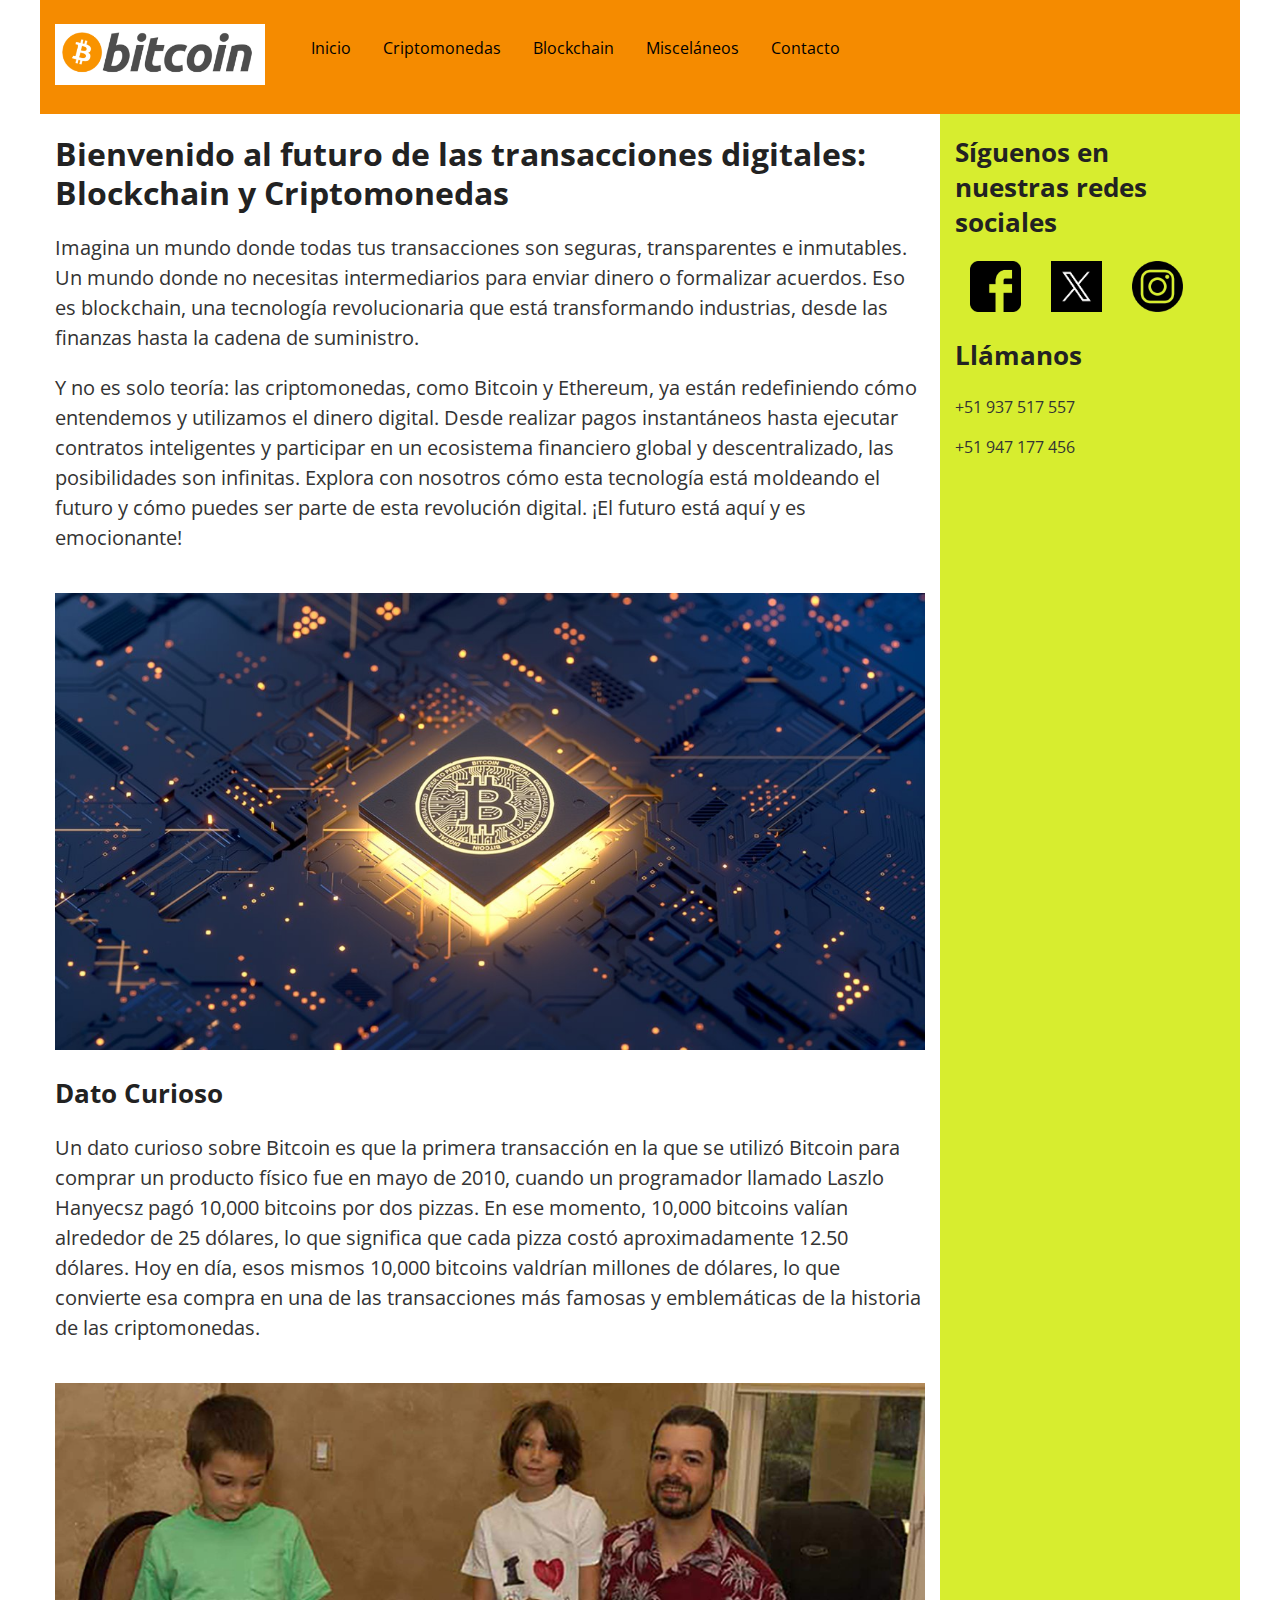
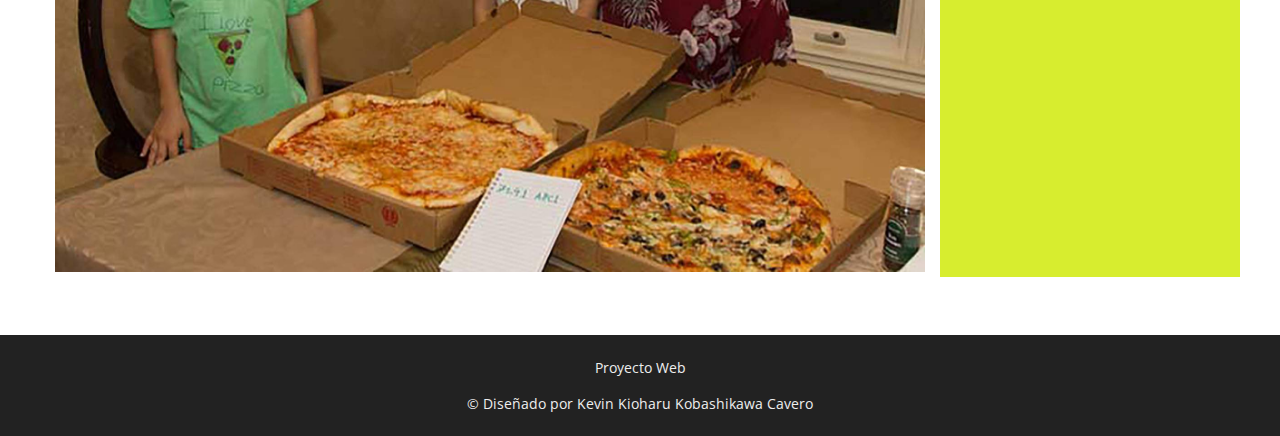
<file: index.html>
<!DOCTYPE html>
<html>

<head>
	<meta charset="utf-8">
	<title></title>
	<link rel="stylesheet" type="text/css" href="estilos/edgrid.css">
	<link rel="stylesheet" type="text/css" href="estilos/estilo.css">
</head>

<body>
	<header class="ed-container">
        <div class="ed-item web-20 tablet-20 mobile-20"><a href="https://bitcoin.org/es/" target="_blank"><img src="imagenes/logoprueba.png"></a></div>
        <div class="ed-item web-80 tablet-80 mobile-80">
            <nav>
                <ul class="ed-menu mobile-horizontal tablet-horizontal web-horizontal">
                    <li><a href="index.html">Inicio</a></li>
                    <li><a href="criptomoneda.html">Criptomonedas</a></li>
                    <li><a href="blockchain.html">Blockchain</a></li>
                    <li><a href="#">Misceláneos
                        <ul class="ed-menu mobile-vertical tablet-vertical web-vertical">
                            <li><a href="https://es.wikipedia.org/wiki/Bitcoin" target="_blank">Wikipedia</a></li>
                            <li><a href="https://www.binance.com/es-LA" target="_blank">Binance</a></li>
                            <li><a href="https://coinmarketcap.com/es/" target="_blank">Coin Market</a></li>
                        </ul>
                    </a></li>
                    <li><a href="contacto.html">Contacto</a></li>
                </ul>
            </nav>
        </div>
    </header>


	<div class="ed-container">
		<main class="ed-item tablet-70 web-75">
			<h1>Bienvenido al futuro de las transacciones digitales: Blockchain y Criptomonedas</h1>
			<p class="texto-introduccion">Imagina un mundo donde todas tus transacciones son seguras, transparentes e inmutables. Un mundo donde no
				necesitas intermediarios para enviar dinero o formalizar acuerdos. Eso es blockchain, una tecnología
				revolucionaria que está transformando industrias, desde las finanzas hasta la cadena de suministro.</p>
			<p class="texto-introduccion">Y no es solo teoría: las criptomonedas, como Bitcoin y Ethereum, ya están redefiniendo cómo entendemos y
				utilizamos el dinero digital. Desde realizar pagos instantáneos hasta ejecutar contratos inteligentes y
				participar en un ecosistema financiero global y descentralizado, las posibilidades son infinitas.
				Explora con nosotros cómo esta tecnología está moldeando el futuro y cómo puedes ser parte de esta
				revolución digital. ¡El futuro está aquí y es emocionante!</p>
				<div id="banner" class="ed-container" >
			<div>
				<img src="imagenes/logoprueba2.png" alt="inicio" width="1200" height="400" />
			</div>
			<div> 
				<h2>Dato Curioso</h2>
				<p class="texto-introduccion">Un dato curioso sobre Bitcoin es que la primera transacción en la que se utilizó Bitcoin para comprar un producto físico fue en mayo de 2010, cuando un programador llamado Laszlo Hanyecsz pagó 10,000 bitcoins por dos pizzas. En ese momento, 10,000 bitcoins valían alrededor de 25 dólares, lo que significa que cada pizza costó aproximadamente 12.50 dólares. Hoy en día, esos mismos 10,000 bitcoins valdrían millones de dólares, lo que convierte esa compra en una de las transacciones más famosas y emblemáticas de la historia de las criptomonedas.</p>
				<img src="imagenes/salado.jpg" alt="salado">
			</div>
		</div>
		</main>

		<aside class="ed-item tablet-30 web-25">
            <div>
                <h2>Síguenos en nuestras redes sociales</h2>
                <div class="ed-container">
                    <div class="ed-item mobile-1-3 tablet-1-3 web-30">
                        <a href="https://www.facebook.com/profile.php?id=100009395465040" target="_blank">
                            <img src="imagenes/facebook.png" alt="Facebook">
                        </a>
                    </div>
                    <div class="ed-item mobile-1-3 tablet-1-3 web-30">
                        <a href="https://twitter.com/kevingamer421" target="_blank">
                            <img src="imagenes/twitter.jpg" alt="Twitter">
                        </a>
                    </div>
                    <div class="ed-item mobile-1-3 tablet-1-3 web-30">
                        <a href="https://www.instagram.com/kevingamer140520/" target="_blank">
                            <img src="imagenes/Instragram.png" alt="Instagram">
                        </a>
                    </div>
                </div>
                <div>
                    <h2>Llámanos</h2>
                    <p>+51 937 517 557</p>
                    <p>+51 947 177 456</p>
                </div>
            </div>
        </aside>
			
	</div>

	<footer>
		<div class="ed-container">
			<div class="ed-item">
				<p>Proyecto Web</p>
				<p>&copy; Diseñado por Kevin Kioharu Kobashikawa Cavero</p>
			</div>
		</div>
	</footer>

	<script src=""></script>

</body>

</html>
</file>
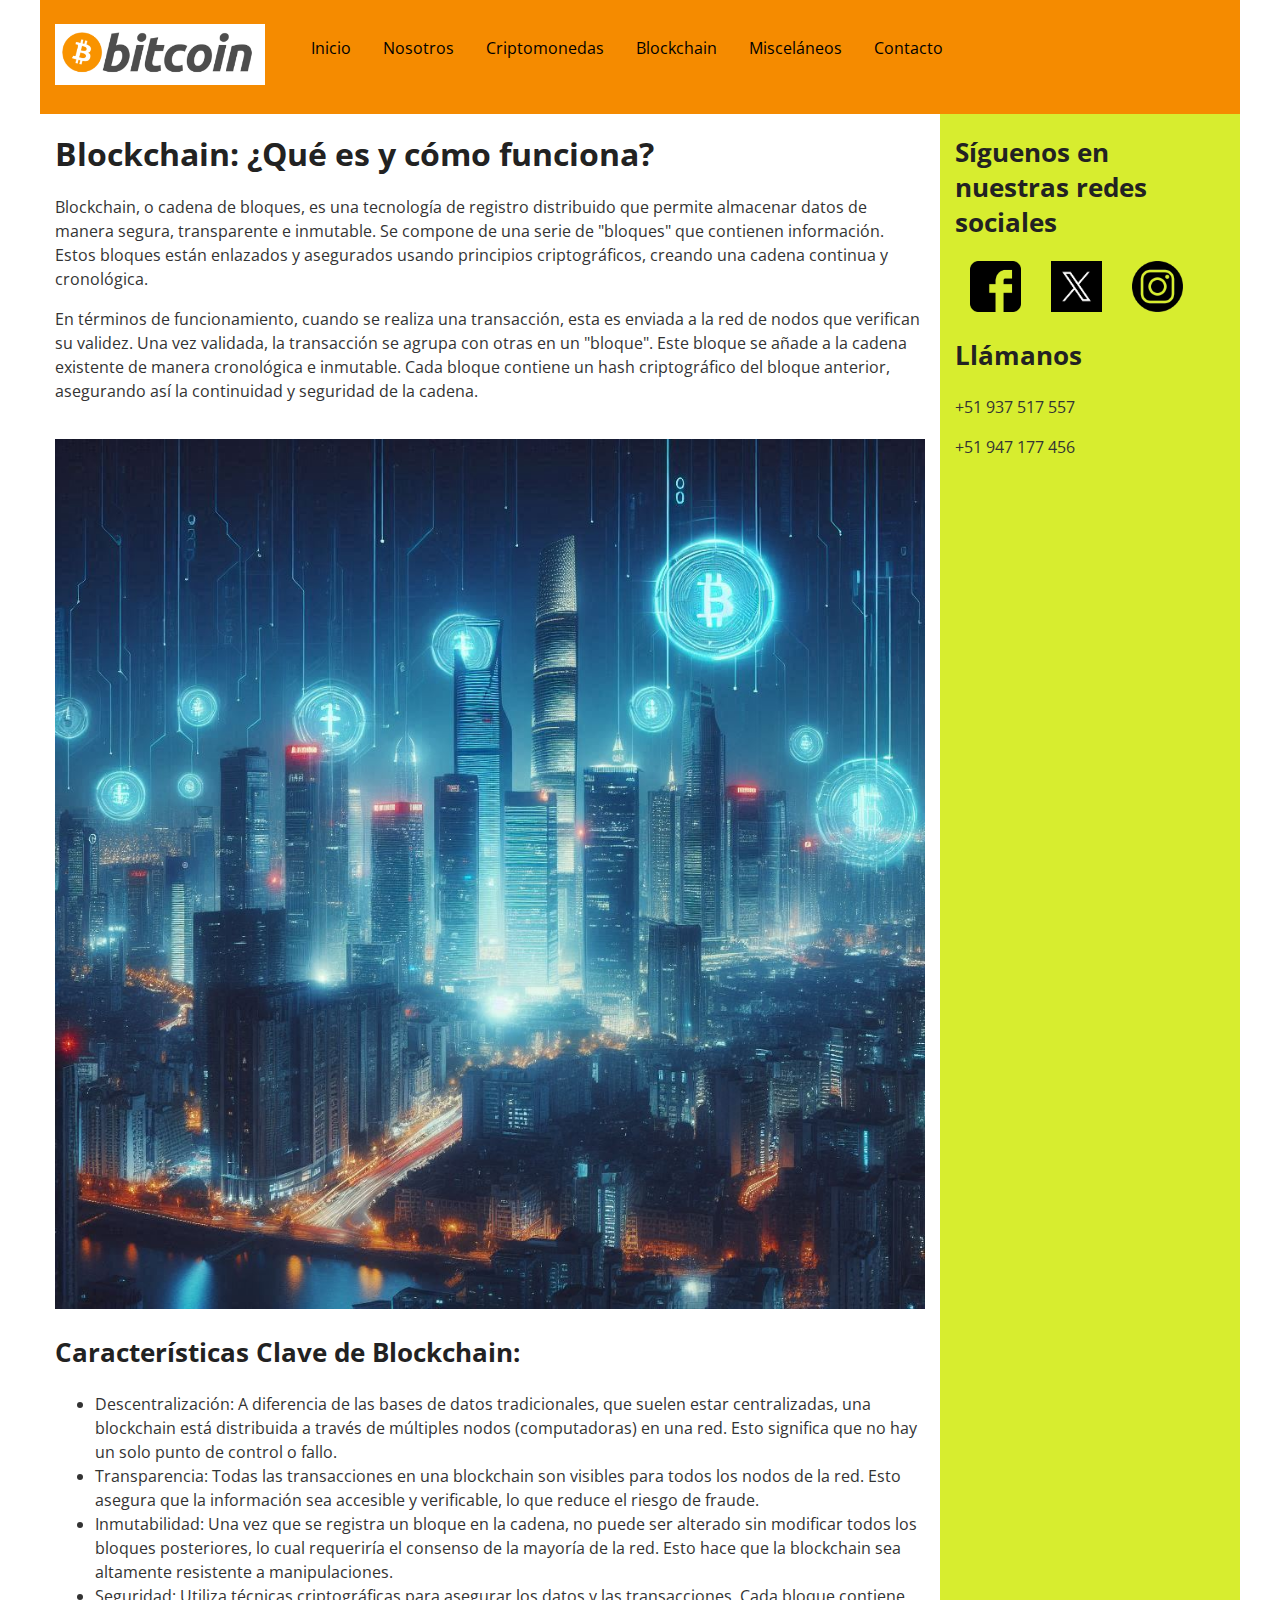
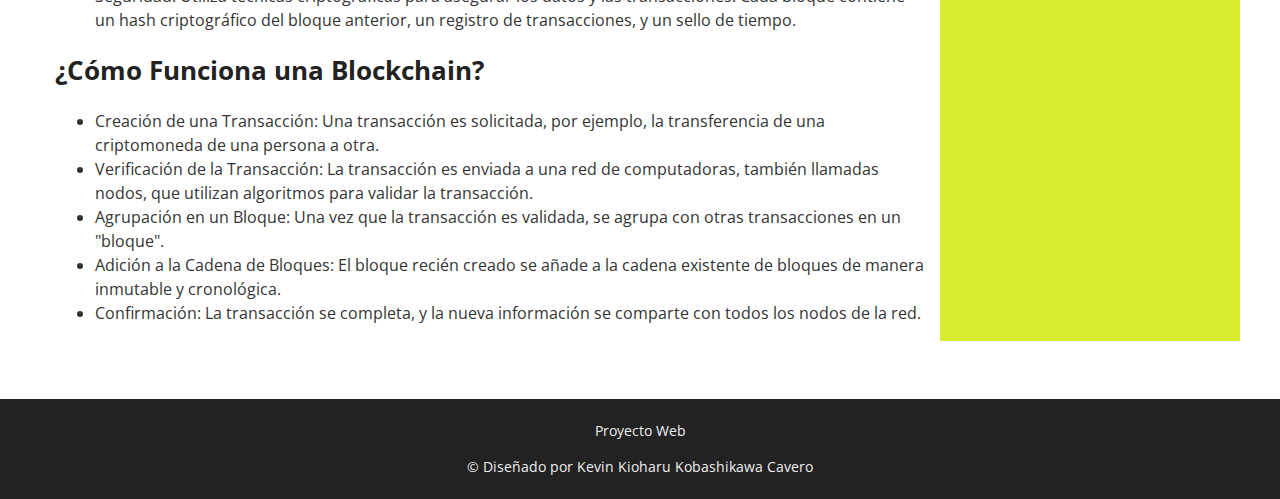
<file: blockchain.html>
<!DOCTYPE html>
<html lang="es">

<head>
    <meta charset="utf-8">
    <title>Blockchain: ¿Qué es y cómo funciona?</title>
    <link rel="stylesheet" type="text/css" href="estilos/edgrid.css">
    <link rel="stylesheet" type="text/css" href="estilos/estilo.css">
</head>

<body>
    <header class="ed-container">
        <div class="ed-item web-20 tablet-20 mobile-20"><a href="https://bitcoin.org/es/" target="_blank"><img src="imagenes/logoprueba.png"></a></div>
        <div class="ed-item web-80 tablet-80 mobile-80">
            <nav>
                <ul class="ed-menu mobile-horizontal tablet-horizontal web-horizontal">
                    <li><a href="index.html">Inicio</a></li>
                    <li><a href="nosotros.html">Nosotros</a></li>
                    <li><a href="criptomoneda.html">Criptomonedas</a></li>
                    <li><a href="blockchain.html">Blockchain</a></li>
                    <li><a href="#">Misceláneos
                        <ul class="ed-menu mobile-vertical tablet-vertical web-vertical">
                            <li><a href="https://es.wikipedia.org/wiki/Bitcoin" target="_blank">Wikipedia</a></li>
                            <li><a href="https://www.binance.com/es-LA" target="_blank">Binance</a></li>
                            <li><a href="https://coinmarketcap.com/es/" target="_blank">Coin Market</a></li>
                        </ul>
                    </a></li>
                    <li><a href="contacto.html">Contacto</a></li>
                </ul>
            </nav>
        </div>
    </header>

    <div class="ed-container">
        <main class="ed-item tablet-70 web-75">
            <h1>Blockchain: ¿Qué es y cómo funciona?</h1>
            <p>Blockchain, o cadena de bloques, es una tecnología de registro distribuido que permite almacenar datos de manera segura, transparente e inmutable. Se compone de una serie de "bloques" que contienen información. Estos bloques están enlazados y asegurados usando principios criptográficos, creando una cadena continua y cronológica.</p>
            <p>En términos de funcionamiento, cuando se realiza una transacción, esta es enviada a la red de nodos que verifican su validez. Una vez validada, la transacción se agrupa con otras en un "bloque". Este bloque se añade a la cadena existente de manera cronológica e inmutable. Cada bloque contiene un hash criptográfico del bloque anterior, asegurando así la continuidad y seguridad de la cadena.</p>
            <div id="banner" class="ed-container">
                <div>
                    <img src="imagenes/inicioprueba.jpeg" alt="Inicio Blockchain" width="1200" height="400">
                </div>
            </div>
            <h2>Características Clave de Blockchain:</h2>
            <ul>
                <li>Descentralización: A diferencia de las bases de datos tradicionales, que suelen estar centralizadas, una blockchain está distribuida a través de múltiples nodos (computadoras) en una red. Esto significa que no hay un solo punto de control o fallo.</li>
                <li>Transparencia: Todas las transacciones en una blockchain son visibles para todos los nodos de la red. Esto asegura que la información sea accesible y verificable, lo que reduce el riesgo de fraude.</li>
                <li>Inmutabilidad: Una vez que se registra un bloque en la cadena, no puede ser alterado sin modificar todos los bloques posteriores, lo cual requeriría el consenso de la mayoría de la red. Esto hace que la blockchain sea altamente resistente a manipulaciones.</li>
                <li>Seguridad: Utiliza técnicas criptográficas para asegurar los datos y las transacciones. Cada bloque contiene un hash criptográfico del bloque anterior, un registro de transacciones, y un sello de tiempo.</li>
            </ul>
            <h2>¿Cómo Funciona una Blockchain?</h2>
            <ul>
                <li>Creación de una Transacción: Una transacción es solicitada, por ejemplo, la transferencia de una criptomoneda de una persona a otra.</li>
                <li>Verificación de la Transacción: La transacción es enviada a una red de computadoras, también llamadas nodos, que utilizan algoritmos para validar la transacción.</li>
                <li>Agrupación en un Bloque: Una vez que la transacción es validada, se agrupa con otras transacciones en un "bloque".</li>
                <li>Adición a la Cadena de Bloques: El bloque recién creado se añade a la cadena existente de bloques de manera inmutable y cronológica.</li>
                <li>Confirmación: La transacción se completa, y la nueva información se comparte con todos los nodos de la red.</li>
            </ul>
        </main>

        <aside class="ed-item tablet-30 web-25">
            <div>
                <h2>Síguenos en nuestras redes sociales</h2>
                <div class="ed-container">
                    <div class="ed-item mobile-1-3 tablet-1-3 web-30">
                        <a href="https://www.facebook.com/" target="_blank"><img src="imagenes/facebook.png" alt="Facebook"></a>
                    </div>
                    <div class="ed-item mobile-1-3 tablet-1-3 web-30">
                        <a href="https://www.twitter.com/" target="_blank"><img src="imagenes/twitter.jpg" alt="Twitter"></a>
                    </div>
                    <div class="ed-item mobile-1-3 tablet-1-3 web-30">
                        <a href="https://www.instagram.com/" target="_blank"><img src="imagenes/Instragram.png" alt="Instagram"></a>
                    </div>
                </div>
                <div>
                    <h2>Llámanos</h2>
                    <p>+51 937 517 557</p>
                    <p>+51 947 177 456</p>
                </div>
            </div>
        </aside>
    </div>

    <footer>
        <div class="ed-container">
            <div class="ed-item">
                <p>Proyecto Web</p>
                <p>&copy; Diseñado por Kevin Kioharu Kobashikawa Cavero</p>
            </div>
        </div>
    </footer>

</body>

</html>
</file>
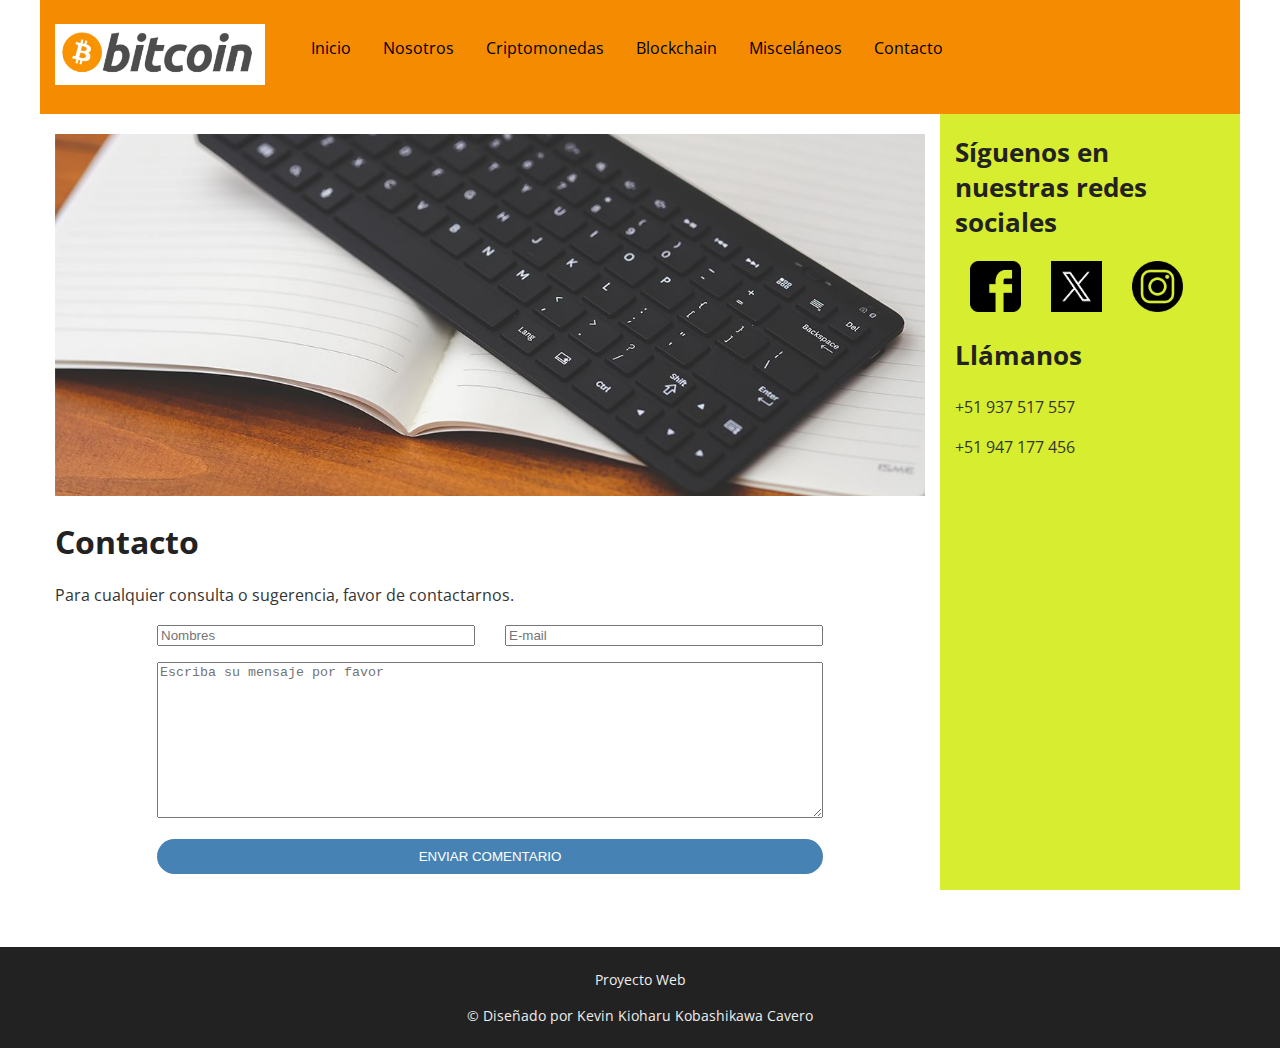
<file: contacto.html>
<!DOCTYPE html>
<html>

<head>
    <meta charset="utf-8">
    <title>Contacto</title>
    <link rel="stylesheet" type="text/css" href="estilos/edgrid.css">
    <link rel="stylesheet" type="text/css" href="estilos/estilo.css">
</head>

<body>
    <header class="ed-container">
        <div class="ed-item web-20 tablet-20 mobile-20"><a href="https://bitcoin.org/es/" target="_blank"><img src="imagenes/logoprueba.png"></a></div>
        <div class="ed-item web-80 tablet-80 mobile-80">
            <nav>
                <ul class="ed-menu mobile-horizontal tablet-horizontal web-horizontal">
                    <li><a href="index.html">Inicio</a></li>
                    <li><a href="nosotros.html">Nosotros</a></li>
                    <li><a href="criptomoneda.html">Criptomonedas</a></li>
                    <li><a href="blockchain.html">Blockchain</a></li>
                    <li><a href="#">Misceláneos
                        <ul class="ed-menu mobile-vertical tablet-vertical web-vertical">
                            <li><a href="https://es.wikipedia.org/wiki/Bitcoin" target="_blank">Wikipedia</a></li>
                            <li><a href="https://www.binance.com/es-LA" target="_blank">Binance</a></li>
                            <li><a href="https://coinmarketcap.com/es/" target="_blank">Coin Market</a></li>
                        </ul>
                    </a></li>
                    <li><a href="contacto.html">Contacto</a></li>
                </ul>
            </nav>
        </div>
    </header>

    <div class="ed-container">
        <main class="ed-item web-75 tablet-70 mobile-100">
            <div id="banner" class="ed-container">
                <div>
                    <img src="imagenes/contacto.jpg" alt="Imagen de Contacto" width="100%" />
                </div>
            </div>

            <h1>Contacto</h1>
            <p>Para cualquier consulta o sugerencia, favor de contactarnos.</p>

            <form action="#" class="ed-container contacto">
                <div class="ed-item web-50 tablet-50 mobile-100">
                    <input type="text" placeholder="Nombres" required>
                </div>
                <div class="ed-item web-50 tablet-50 mobile-100">
                    <input type="email" placeholder="E-mail" required>
                </div>
                <div class="ed-item mobile-100">
                    <textarea name="mensaje" cols="30" rows="10" placeholder="Escriba su mensaje por favor" required></textarea>
                </div>
                <div class="ed-item mobile-100">
                    <input type="submit" class="enviar" value="Enviar Comentario">
                </div>
            </form>
        </main>

        <aside class="ed-item web-25 tablet-30 mobile-100">
            <div>
                <h2>Síguenos en nuestras redes sociales</h2>
                <div class="ed-container">
                    <div class="ed-item web-30 tablet-30 mobile-30">
                        <a href="https://www.facebook.com/profile.php?id=100009395465040" target="_blank">
                            <img src="imagenes/facebook.png" alt="Facebook">
                        </a>
                    </div>
                    <div class="ed-item web-30 tablet-30 mobile-30">
                        <a href="https://twitter.com/kevingamer421" target="_blank">
                            <img src="imagenes/twitter.jpg" alt="Twitter">
                        </a>
                    </div>
                    <div class="ed-item web-30 tablet-30 mobile-30">
                        <a href="https://www.instagram.com/kevingamer140520/" target="_blank">
                            <img src="imagenes/Instragram.png" alt="Instagram">
                        </a>
                    </div>
                </div>
                <div>
                    <h2>Llámanos</h2>
                    <p>+51 937 517 557</p>
                    <p>+51 947 177 456</p>
                </div>
            </div>
        </aside>
    </div>

    <footer>
        <div class="ed-container">
            <div class="ed-item">
                <p>Proyecto Web</p>
                <p>&copy; Diseñado por Kevin Kioharu Kobashikawa Cavero</p>
            </div>
        </div>
    </footer>

</body>

</html>
</file>
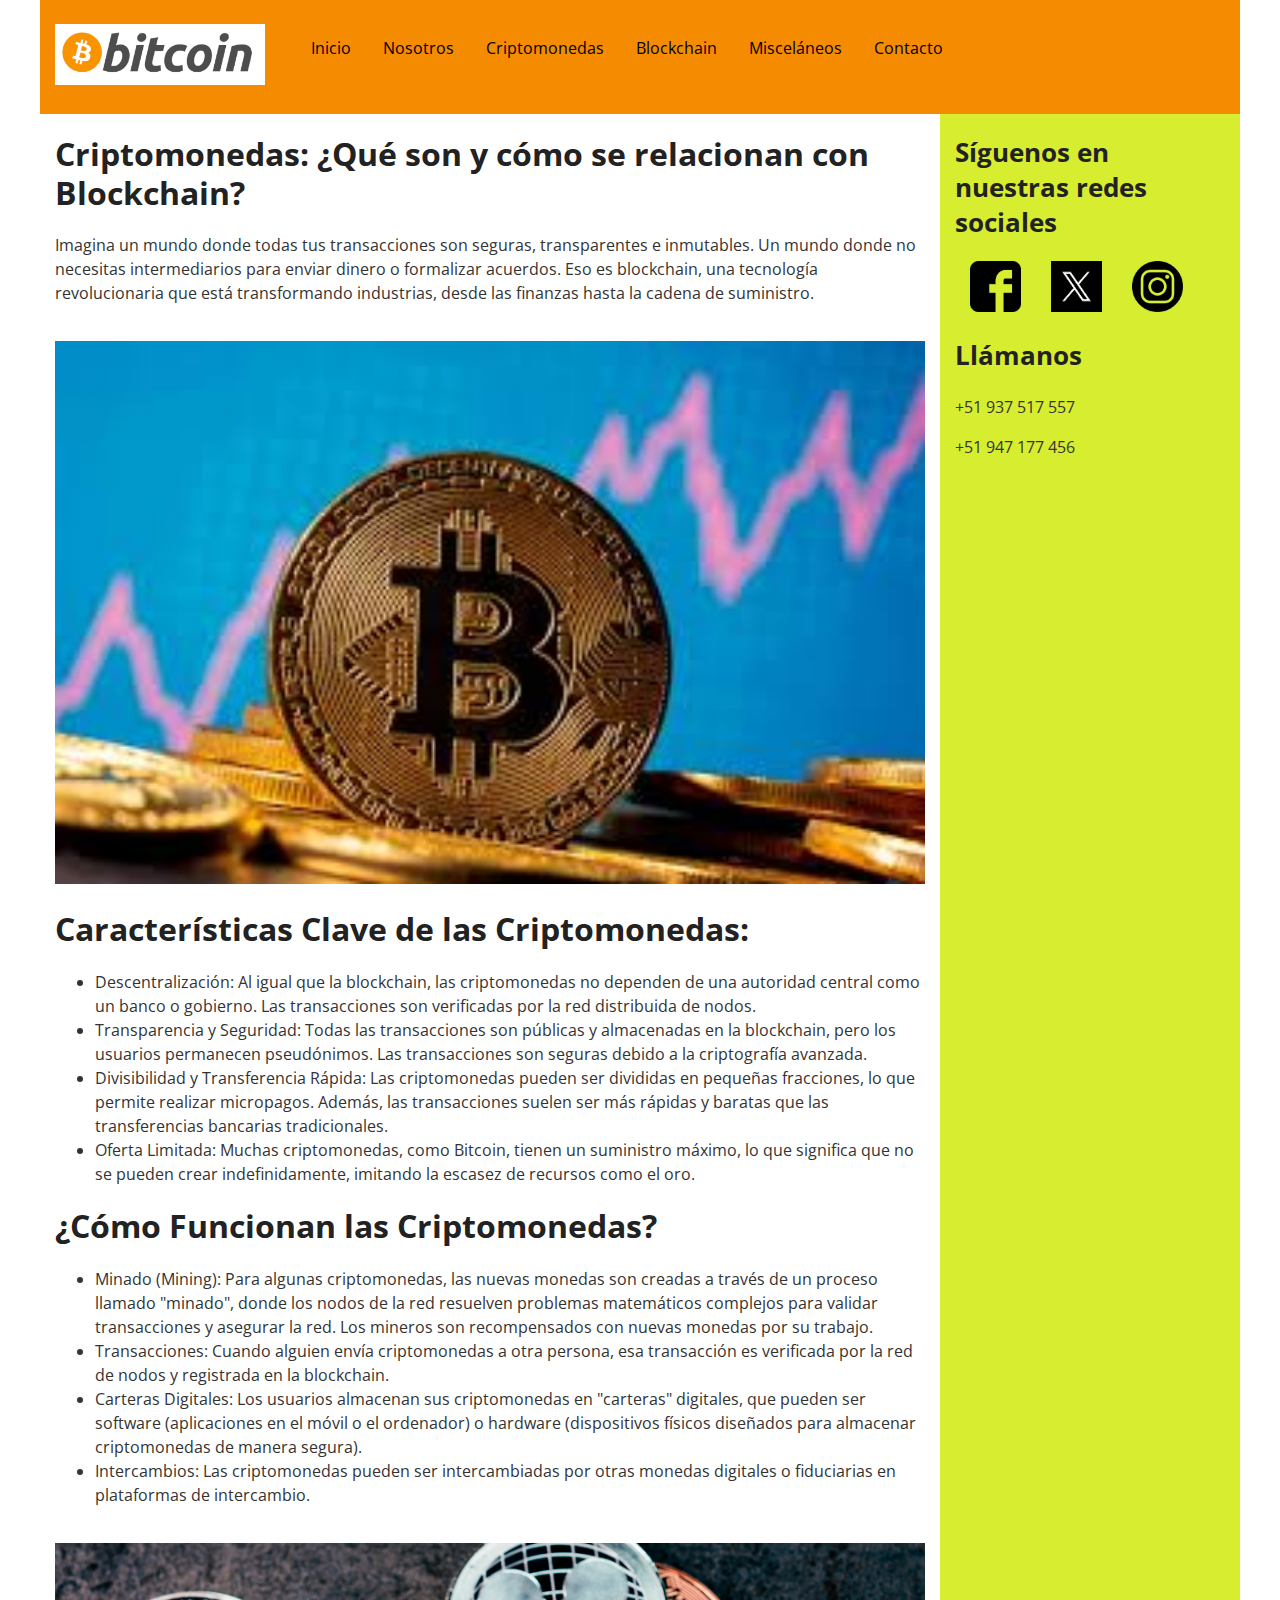
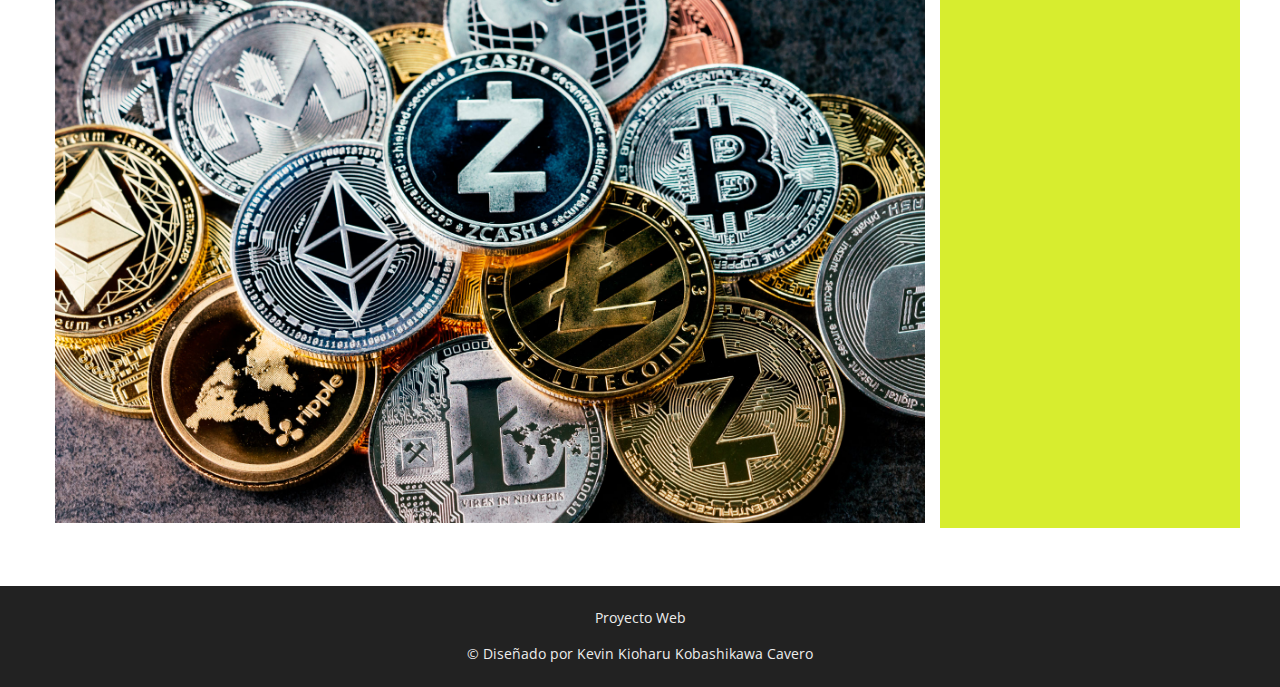
<file: criptomoneda.html>
<!DOCTYPE html>
<html lang="es">
<head>
    <meta charset="utf-8">
    <title>Criptomonedas</title>
    <link rel="stylesheet" type="text/css" href="estilos/edgrid.css">
    <link rel="stylesheet" type="text/css" href="estilos/estilo.css">
</head>
<body>
    <header class="ed-container">
        <div class="ed-item web-20 tablet-20 mobile-20"><a href="https://bitcoin.org/es/" target="_blank"><img src="imagenes/logoprueba.png"></a></div>
        <div class="ed-item web-80 tablet-80 mobile-80">
            <nav>
                <ul class="ed-menu mobile-horizontal tablet-horizontal web-horizontal">
                    <li><a href="index.html">Inicio</a></li>
                    <li><a href="nosotros.html">Nosotros</a></li>
                    <li><a href="criptomoneda.html">Criptomonedas</a></li>
                    <li><a href="blockchain.html">Blockchain</a></li>
                    <li><a href="#">Misceláneos
                        <ul class="ed-menu mobile-vertical tablet-vertical web-vertical">
                            <li><a href="https://es.wikipedia.org/wiki/Bitcoin" target="_blank">Wikipedia</a></li>
                            <li><a href="https://www.binance.com/es-LA" target="_blank">Binance</a></li>
                            <li><a href="https://coinmarketcap.com/es/" target="_blank">Coin Market</a></li>
                        </ul>
                    </a></li>
                    <li><a href="contacto.html">Contacto</a></li>
                </ul>
            </nav>
        </div>
    </header>

    <!-- Contenedor principal -->
    <div class="ed-container">
        <!-- Main Content Area -->
        <main class="ed-item tablet-70 web-75">
            <h1>Criptomonedas: ¿Qué son y cómo se relacionan con Blockchain?</h1>
            <p>Imagina un mundo donde todas tus transacciones son seguras, transparentes e inmutables. Un mundo donde no necesitas intermediarios para enviar dinero o formalizar acuerdos. Eso es blockchain, una tecnología revolucionaria que está transformando industrias, desde las finanzas hasta la cadena de suministro.</p>
            <div id="banner" class="ed-container">
                <div>
                    <img src="imagenes/cripto.jpeg" alt="inicio" width="1200" height="400" />
                </div>
                <div>
                    <h1>Características Clave de las Criptomonedas:</h1>
                    <ul>
                        <li>Descentralización: Al igual que la blockchain, las criptomonedas no dependen de una autoridad central como un banco o gobierno. Las transacciones son verificadas por la red distribuida de nodos.</li>
                        <li>Transparencia y Seguridad: Todas las transacciones son públicas y almacenadas en la blockchain, pero los usuarios permanecen pseudónimos. Las transacciones son seguras debido a la criptografía avanzada.</li>
                        <li>Divisibilidad y Transferencia Rápida: Las criptomonedas pueden ser divididas en pequeñas fracciones, lo que permite realizar micropagos. Además, las transacciones suelen ser más rápidas y baratas que las transferencias bancarias tradicionales.</li>
                        <li>Oferta Limitada: Muchas criptomonedas, como Bitcoin, tienen un suministro máximo, lo que significa que no se pueden crear indefinidamente, imitando la escasez de recursos como el oro.</li>
                    </ul>
                    <h1>¿Cómo Funcionan las Criptomonedas?</h1>
                    <ul>
                        <li>Minado (Mining): Para algunas criptomonedas, las nuevas monedas son creadas a través de un proceso llamado "minado", donde los nodos de la red resuelven problemas matemáticos complejos para validar transacciones y asegurar la red. Los mineros son recompensados con nuevas monedas por su trabajo.</li>
                        <li>Transacciones: Cuando alguien envía criptomonedas a otra persona, esa transacción es verificada por la red de nodos y registrada en la blockchain.</li>
                        <li>Carteras Digitales: Los usuarios almacenan sus criptomonedas en "carteras" digitales, que pueden ser software (aplicaciones en el móvil o el ordenador) o hardware (dispositivos físicos diseñados para almacenar criptomonedas de manera segura).</li>
                        <li>Intercambios: Las criptomonedas pueden ser intercambiadas por otras monedas digitales o fiduciarias en plataformas de intercambio.</li>
                    </ul>
                    <img src="imagenes/monedas.jpg" alt="salado">
                </div>
            </div>
        </main>

        <!-- Aside Section -->
        <aside class="ed-item tablet-30 web-25">
            <div>
                <h2>Síguenos en nuestras redes sociales</h2>
                <div class="ed-container">
                    <div class="ed-item mobile-1-3 tablet-1-3 web-30">
                        <a href="https://www.facebook.com/profile.php?id=100009395465040" target="_blank">
                            <img src="imagenes/facebook.png" alt="Facebook">
                        </a>
                    </div>
                    <div class="ed-item mobile-1-3 tablet-1-3 web-30">
                        <a href="https://twitter.com/kevingamer421" target="_blank">
                            <img src="imagenes/twitter.jpg" alt="Twitter">
                        </a>
                    </div>
                    <div class="ed-item mobile-1-3 tablet-1-3 web-30">
                        <a href="https://www.instagram.com/kevingamer140520/" target="_blank">
                            <img src="imagenes/Instragram.png" alt="Instagram">
                        </a>
                    </div>
                </div>
                <div>
                    <h2>Llámanos</h2>
                    <p>+51 937 517 557</p>
                    <p>+51 947 177 456</p>
                </div>
            </div>
        </aside>
    </div>

    <footer>
        <div class="ed-container">
            <div class="ed-item">
                <p>Proyecto Web</p>
                <p>&copy; Diseñado por Kevin Kioharu Kobashikawa Cavero</p>
            </div>
        </div>
    </footer>
</body>
</html>
</file>
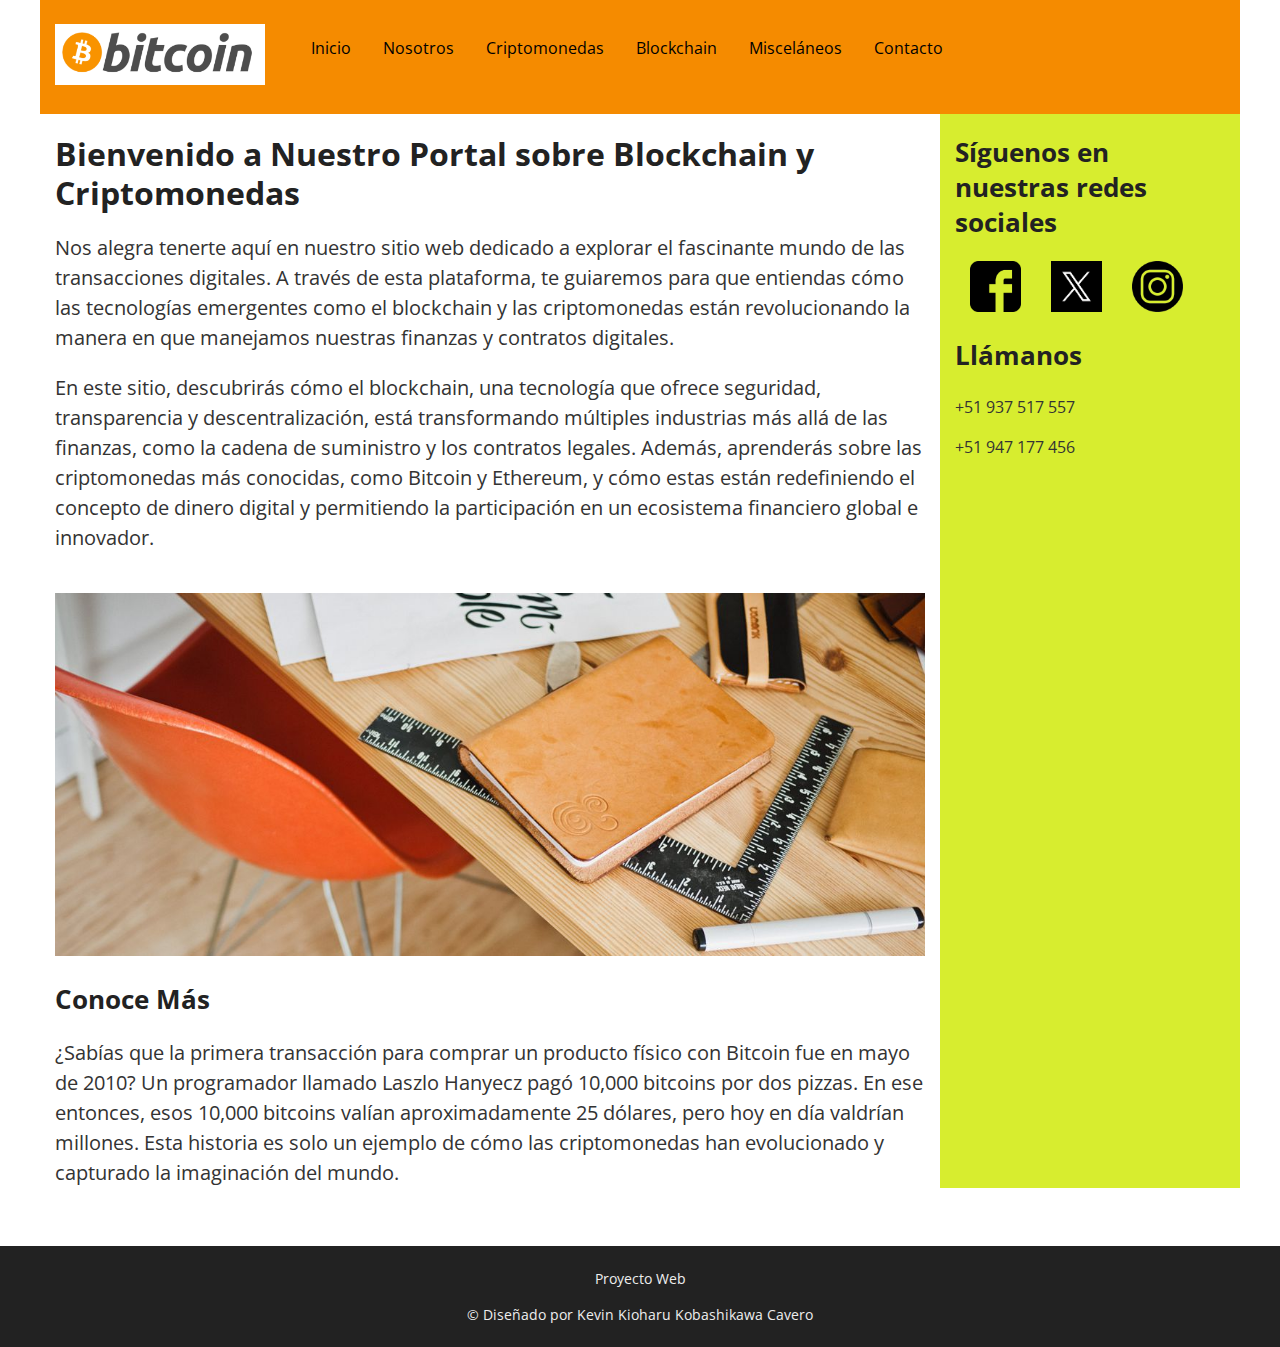
<file: nosotros.html>
<!DOCTYPE html>
<html>

<head>
	<meta charset="utf-8">
	<title></title>
	<link rel="stylesheet" type="text/css" href="estilos/edgrid.css">
	<link rel="stylesheet" type="text/css" href="estilos/estilo.css">
</head>

<body>
	<header class="ed-container">
        <div class="ed-item web-20 tablet-20 mobile-20"><a href="https://bitcoin.org/es/" target="_blank"><img src="imagenes/logoprueba.png"></a></div>
        <div class="ed-item web-80 tablet-80 mobile-80">
            <nav>
                <ul class="ed-menu mobile-horizontal tablet-horizontal web-horizontal">
                    <li><a href="index.html">Inicio</a></li>
                    <li><a href="nosotros.html">Nosotros</a></li>
                    <li><a href="criptomoneda.html">Criptomonedas</a></li>
                    <li><a href="blockchain.html">Blockchain</a></li>
                    <li><a href="#">Misceláneos
                        <ul class="ed-menu mobile-vertical tablet-vertical web-vertical">
                            <li><a href="https://es.wikipedia.org/wiki/Bitcoin" target="_blank">Wikipedia</a></li>
                            <li><a href="https://www.binance.com/es-LA" target="_blank">Binance</a></li>
                            <li><a href="https://coinmarketcap.com/es/" target="_blank">Coin Market</a></li>
                        </ul>
                    </a></li>
                    <li><a href="contacto.html">Contacto</a></li>
                </ul>
            </nav>
        </div>
    </header>


	<div class="ed-container">
		<main class="ed-item tablet-70 web-75">
            <h1>Bienvenido a Nuestro Portal sobre Blockchain y Criptomonedas</h1>
            <p class="texto-introduccion">Nos alegra tenerte aquí en nuestro sitio web dedicado a explorar el fascinante mundo de las transacciones digitales. A través de esta plataforma, te guiaremos para que entiendas cómo las tecnologías emergentes como el blockchain y las criptomonedas están revolucionando la manera en que manejamos nuestras finanzas y contratos digitales.</p>
            <p class="texto-introduccion">En este sitio, descubrirás cómo el blockchain, una tecnología que ofrece seguridad, transparencia y descentralización, está transformando múltiples industrias más allá de las finanzas, como la cadena de suministro y los contratos legales. Además, aprenderás sobre las criptomonedas más conocidas, como Bitcoin y Ethereum, y cómo estas están redefiniendo el concepto de dinero digital y permitiendo la participación en un ecosistema financiero global e innovador.</p>
            <div id="banner" class="ed-container">
                <div>
                    <img src="imagenes/servicios.jpg " alt="inicio" width="1200" height="400" />
                </div>
                <div>
                    <h2>Conoce Más</h2>
                    <p class="texto-introduccion">¿Sabías que la primera transacción para comprar un producto físico con Bitcoin fue en mayo de 2010? Un programador llamado Laszlo Hanyecz pagó 10,000 bitcoins por dos pizzas. En ese entonces, esos 10,000 bitcoins valían aproximadamente 25 dólares, pero hoy en día valdrían millones. Esta historia es solo un ejemplo de cómo las criptomonedas han evolucionado y capturado la imaginación del mundo.</p>
                </div>
            </div>
        </main>
        

		<aside class="ed-item tablet-30 web-25">
            <div>
                <h2>Síguenos en nuestras redes sociales</h2>
                <div class="ed-container">
                    <div class="ed-item mobile-1-3 tablet-1-3 web-30">
                        <a href="https://www.facebook.com/profile.php?id=100009395465040" target="_blank">
                            <img src="imagenes/facebook.png" alt="Facebook">
                        </a>
                    </div>
                    <div class="ed-item mobile-1-3 tablet-1-3 web-30">
                        <a href="https://twitter.com/kevingamer421" target="_blank">
                            <img src="imagenes/twitter.jpg" alt="Twitter">
                        </a>
                    </div>
                    <div class="ed-item mobile-1-3 tablet-1-3 web-30">
                        <a href="https://www.instagram.com/kevingamer140520/" target="_blank">
                            <img src="imagenes/Instragram.png" alt="Instagram">
                        </a>
                    </div>
                </div>
                <div>
                    <h2>Llámanos</h2>
                    <p>+51 937 517 557</p>
                    <p>+51 947 177 456</p>
                </div>
            </div>
        </aside>
			
	</div>

	<footer>
		<div class="ed-container">
			<div class="ed-item">
				<p>Proyecto Web</p>
				<p>&copy; Diseñado por Kevin Kioharu Kobashikawa Cavero</p>
			</div>
		</div>
	</footer>

	<script src=""></script>

</body>

</html>
</file>
<file: estilos/edgrid.css>
@charset "UTF-8";
@import url(http://fonts.googleapis.com/css?family=Open+Sans:400,300,700,600,800);
*,
*:before,
*:after {
  box-sizing: border-box; }

body {
  margin: 0;
  font-family: sans-serif; }

img {
  max-width: 100%;
  height: auto; }

a {
  text-decoration: none; }

/*
  GRUPOS Y CAJAS
  ==============
  Los grupos son contenedores para las cajas.
  Las cajas crean las divisiones en el grupo (columnas).
  En ED GRID 1.2. los grupos son containers y las
  cajas son items. Para crear un namespace se usan las
  clases ed-container y ed-item. Se pueden seguir usando
  las clases .grupo y .caja pero se desaconseja (en la v2 desaparecerán)
*/
.grupo,
.ed-container {
  display: -webkit-flex;
  display: -ms-flexbox;
  display: flex;
  -webkit-flex-wrap: wrap;
      -ms-flex-wrap: wrap;
          flex-wrap: wrap;
  max-width: 1200px;
  margin-left: auto;
  margin-right: auto;
  width: 100%; }
  .grupo.total,
  .grupo.full,
  .ed-container.total,
  .ed-container.full {
    max-width: 100%; }

.caja,
.ed-item {
  margin: 0;
  padding-left: 15px;
  padding-right: 15px;
  width: 100%; }

.base-5,
.caja.base-5,
.ed-item.base-5 {
  width: 5%; }

.base-10,
.caja.base-10,
.ed-item.base-10 {
  width: 10%; }

.base-15,
.caja.base-15,
.ed-item.base-15 {
  width: 15%; }

.base-20,
.caja.base-20,
.ed-item.base-20 {
  width: 20%; }

.base-25,
.caja.base-25,
.ed-item.base-25 {
  width: 25%; }

.base-30,
.caja.base-30,
.ed-item.base-30 {
  width: 30%; }

.base-35,
.caja.base-35,
.ed-item.base-35 {
  width: 35%; }

.base-40,
.caja.base-40,
.ed-item.base-40 {
  width: 40%; }

.base-45,
.caja.base-45,
.ed-item.base-45 {
  width: 45%; }

.base-50,
.caja.base-50,
.ed-item.base-50 {
  width: 50%; }

.base-55,
.caja.base-55,
.ed-item.base-55 {
  width: 55%; }

.base-60,
.caja.base-60,
.ed-item.base-60 {
  width: 60%; }

.base-65,
.caja.base-65,
.ed-item.base-65 {
  width: 65%; }

.base-70,
.caja.base-70,
.ed-item.base-70 {
  width: 70%; }

.base-75,
.caja.base-75,
.ed-item.base-75 {
  width: 75%; }

.base-80,
.caja.base-80,
.ed-item.base-80 {
  width: 80%; }

.base-85,
.caja.base-85,
.ed-item.base-85 {
  width: 85%; }

.base-90,
.caja.base-90,
.ed-item.base-90 {
  width: 90%; }

.base-95,
.caja.base-95,
.ed-item.base-95 {
  width: 95%; }

.base-100,
.caja.base-100,
.ed-item.base-100 {
  width: 100%; }

.base-1-3,
.caja.base-1-3,
.ed-item.base-1-3 {
  width: 33.33333%; }

.base-2-3,
.caja.base-2-3,
.ed-item.base-2-3 {
  width: 66.66667%; }

.base-3-3,
.caja.base-3-3,
.ed-item.base-3-3 {
  width: 100%; }

.base-1-6,
.caja.base-1-6,
.ed-item.base-1-6 {
  width: 16.66667%; }

.base-2-6,
.caja.base-2-6,
.ed-item.base-2-6 {
  width: 33.33333%; }

.base-3-6,
.caja.base-3-6,
.ed-item.base-3-6 {
  width: 50%; }

.base-4-6,
.caja.base-4-6,
.ed-item.base-4-6 {
  width: 66.66667%; }

.base-5-6,
.caja.base-5-6,
.ed-item.base-5-6 {
  width: 83.33333%; }

.base-6-6,
.caja.base-6-6,
.ed-item.base-6-6 {
  width: 100%; }

.base-1-8,
.caja.base-1-8,
.ed-item.base-1-8 {
  width: 12.5%; }

.base-2-8,
.caja.base-2-8,
.ed-item.base-2-8 {
  width: 25%; }

.base-3-8,
.caja.base-3-8,
.ed-item.base-3-8 {
  width: 37.5%; }

.base-4-8,
.caja.base-4-8,
.ed-item.base-4-8 {
  width: 50%; }

.base-5-8,
.caja.base-5-8,
.ed-item.base-5-8 {
  width: 62.5%; }

.base-6-8,
.caja.base-6-8,
.ed-item.base-6-8 {
  width: 75%; }

.base-7-8,
.caja.base-7-8,
.ed-item.base-7-8 {
  width: 87.5%; }

.base-8-8,
.caja.base-8-8,
.ed-item.base-8-8 {
  width: 100%; }

@media all and (min-width: 480px) {
  .movil-5,
  .caja.movil-5,
  .ed-item.movil-5 {
    width: 5%; }
  .movil-10,
  .caja.movil-10,
  .ed-item.movil-10 {
    width: 10%; }
  .movil-15,
  .caja.movil-15,
  .ed-item.movil-15 {
    width: 15%; }
  .movil-20,
  .caja.movil-20,
  .ed-item.movil-20 {
    width: 20%; }
  .movil-25,
  .caja.movil-25,
  .ed-item.movil-25 {
    width: 25%; }
  .movil-30,
  .caja.movil-30,
  .ed-item.movil-30 {
    width: 30%; }
  .movil-35,
  .caja.movil-35,
  .ed-item.movil-35 {
    width: 35%; }
  .movil-40,
  .caja.movil-40,
  .ed-item.movil-40 {
    width: 40%; }
  .movil-45,
  .caja.movil-45,
  .ed-item.movil-45 {
    width: 45%; }
  .movil-50,
  .caja.movil-50,
  .ed-item.movil-50 {
    width: 50%; }
  .movil-55,
  .caja.movil-55,
  .ed-item.movil-55 {
    width: 55%; }
  .movil-60,
  .caja.movil-60,
  .ed-item.movil-60 {
    width: 60%; }
  .movil-65,
  .caja.movil-65,
  .ed-item.movil-65 {
    width: 65%; }
  .movil-70,
  .caja.movil-70,
  .ed-item.movil-70 {
    width: 70%; }
  .movil-75,
  .caja.movil-75,
  .ed-item.movil-75 {
    width: 75%; }
  .movil-80,
  .caja.movil-80,
  .ed-item.movil-80 {
    width: 80%; }
  .movil-85,
  .caja.movil-85,
  .ed-item.movil-85 {
    width: 85%; }
  .movil-90,
  .caja.movil-90,
  .ed-item.movil-90 {
    width: 90%; }
  .movil-95,
  .caja.movil-95,
  .ed-item.movil-95 {
    width: 95%; }
  .movil-100,
  .caja.movil-100,
  .ed-item.movil-100 {
    width: 100%; }
  .movil-1-3,
  .caja.movil-1-3,
  .ed-item.movil-1-3 {
    width: 33.33333%; }
  .movil-2-3,
  .caja.movil-2-3,
  .ed-item.movil-2-3 {
    width: 66.66667%; }
  .movil-3-3,
  .caja.movil-3-3,
  .ed-item.movil-3-3 {
    width: 100%; }
  .movil-1-6,
  .caja.movil-1-6,
  .ed-item.movil-1-6 {
    width: 16.66667%; }
  .movil-2-6,
  .caja.movil-2-6,
  .ed-item.movil-2-6 {
    width: 33.33333%; }
  .movil-3-6,
  .caja.movil-3-6,
  .ed-item.movil-3-6 {
    width: 50%; }
  .movil-4-6,
  .caja.movil-4-6,
  .ed-item.movil-4-6 {
    width: 66.66667%; }
  .movil-5-6,
  .caja.movil-5-6,
  .ed-item.movil-5-6 {
    width: 83.33333%; }
  .movil-6-6,
  .caja.movil-6-6,
  .ed-item.movil-6-6 {
    width: 100%; }
  .movil-1-8,
  .caja.movil-1-8,
  .ed-item.movil-1-8 {
    width: 12.5%; }
  .movil-2-8,
  .caja.movil-2-8,
  .ed-item.movil-2-8 {
    width: 25%; }
  .movil-3-8,
  .caja.movil-3-8,
  .ed-item.movil-3-8 {
    width: 37.5%; }
  .movil-4-8,
  .caja.movil-4-8,
  .ed-item.movil-4-8 {
    width: 50%; }
  .movil-5-8,
  .caja.movil-5-8,
  .ed-item.movil-5-8 {
    width: 62.5%; }
  .movil-6-8,
  .caja.movil-6-8,
  .ed-item.movil-6-8 {
    width: 75%; }
  .movil-7-8,
  .caja.movil-7-8,
  .ed-item.movil-7-8 {
    width: 87.5%; }
  .movil-8-8,
  .caja.movil-8-8,
  .ed-item.movil-8-8 {
    width: 100%; } }

@media all and (min-width: 768px) {
  .tablet-5,
  .caja.tablet-5,
  .ed-item.tablet-5 {
    width: 5%; }
  .tablet-10,
  .caja.tablet-10,
  .ed-item.tablet-10 {
    width: 10%; }
  .tablet-15,
  .caja.tablet-15,
  .ed-item.tablet-15 {
    width: 15%; }
  .tablet-20,
  .caja.tablet-20,
  .ed-item.tablet-20 {
    width: 20%; }
  .tablet-25,
  .caja.tablet-25,
  .ed-item.tablet-25 {
    width: 25%; }
  .tablet-30,
  .caja.tablet-30,
  .ed-item.tablet-30 {
    width: 30%; }
  .tablet-35,
  .caja.tablet-35,
  .ed-item.tablet-35 {
    width: 35%; }
  .tablet-40,
  .caja.tablet-40,
  .ed-item.tablet-40 {
    width: 40%; }
  .tablet-45,
  .caja.tablet-45,
  .ed-item.tablet-45 {
    width: 45%; }
  .tablet-50,
  .caja.tablet-50,
  .ed-item.tablet-50 {
    width: 50%; }
  .tablet-55,
  .caja.tablet-55,
  .ed-item.tablet-55 {
    width: 55%; }
  .tablet-60,
  .caja.tablet-60,
  .ed-item.tablet-60 {
    width: 60%; }
  .tablet-65,
  .caja.tablet-65,
  .ed-item.tablet-65 {
    width: 65%; }
  .tablet-70,
  .caja.tablet-70,
  .ed-item.tablet-70 {
    width: 70%; }
  .tablet-75,
  .caja.tablet-75,
  .ed-item.tablet-75 {
    width: 75%; }
  .tablet-80,
  .caja.tablet-80,
  .ed-item.tablet-80 {
    width: 80%; }
  .tablet-85,
  .caja.tablet-85,
  .ed-item.tablet-85 {
    width: 85%; }
  .tablet-90,
  .caja.tablet-90,
  .ed-item.tablet-90 {
    width: 90%; }
  .tablet-95,
  .caja.tablet-95,
  .ed-item.tablet-95 {
    width: 95%; }
  .tablet-100,
  .caja.tablet-100,
  .ed-item.tablet-100 {
    width: 100%; }
  .tablet-1-3,
  .caja.tablet-1-3,
  .ed-item.tablet-1-3 {
    width: 33.33333%; }
  .tablet-2-3,
  .caja.tablet-2-3,
  .ed-item.tablet-2-3 {
    width: 66.66667%; }
  .tablet-3-3,
  .caja.tablet-3-3,
  .ed-item.tablet-3-3 {
    width: 100%; }
  .tablet-1-6,
  .caja.tablet-1-6,
  .ed-item.tablet-1-6 {
    width: 16.66667%; }
  .tablet-2-6,
  .caja.tablet-2-6,
  .ed-item.tablet-2-6 {
    width: 33.33333%; }
  .tablet-3-6,
  .caja.tablet-3-6,
  .ed-item.tablet-3-6 {
    width: 50%; }
  .tablet-4-6,
  .caja.tablet-4-6,
  .ed-item.tablet-4-6 {
    width: 66.66667%; }
  .tablet-5-6,
  .caja.tablet-5-6,
  .ed-item.tablet-5-6 {
    width: 83.33333%; }
  .tablet-6-6,
  .caja.tablet-6-6,
  .ed-item.tablet-6-6 {
    width: 100%; }
  .tablet-1-8,
  .caja.tablet-1-8,
  .ed-item.tablet-1-8 {
    width: 12.5%; }
  .tablet-2-8,
  .caja.tablet-2-8,
  .ed-item.tablet-2-8 {
    width: 25%; }
  .tablet-3-8,
  .caja.tablet-3-8,
  .ed-item.tablet-3-8 {
    width: 37.5%; }
  .tablet-4-8,
  .caja.tablet-4-8,
  .ed-item.tablet-4-8 {
    width: 50%; }
  .tablet-5-8,
  .caja.tablet-5-8,
  .ed-item.tablet-5-8 {
    width: 62.5%; }
  .tablet-6-8,
  .caja.tablet-6-8,
  .ed-item.tablet-6-8 {
    width: 75%; }
  .tablet-7-8,
  .caja.tablet-7-8,
  .ed-item.tablet-7-8 {
    width: 87.5%; }
  .tablet-8-8,
  .caja.tablet-8-8,
  .ed-item.tablet-8-8 {
    width: 100%; } }

@media all and (min-width: 1024px) {
  .web-5,
  .caja.web-5,
  .ed-item.web-5 {
    width: 5%; }
  .web-10,
  .caja.web-10,
  .ed-item.web-10 {
    width: 10%; }
  .web-15,
  .caja.web-15,
  .ed-item.web-15 {
    width: 15%; }
  .web-20,
  .caja.web-20,
  .ed-item.web-20 {
    width: 20%; }
  .web-25,
  .caja.web-25,
  .ed-item.web-25 {
    width: 25%; }
  .web-30,
  .caja.web-30,
  .ed-item.web-30 {
    width: 30%; }
  .web-35,
  .caja.web-35,
  .ed-item.web-35 {
    width: 35%; }
  .web-40,
  .caja.web-40,
  .ed-item.web-40 {
    width: 40%; }
  .web-45,
  .caja.web-45,
  .ed-item.web-45 {
    width: 45%; }
  .web-50,
  .caja.web-50,
  .ed-item.web-50 {
    width: 50%; }
  .web-55,
  .caja.web-55,
  .ed-item.web-55 {
    width: 55%; }
  .web-60,
  .caja.web-60,
  .ed-item.web-60 {
    width: 60%; }
  .web-65,
  .caja.web-65,
  .ed-item.web-65 {
    width: 65%; }
  .web-70,
  .caja.web-70,
  .ed-item.web-70 {
    width: 70%; }
  .web-75,
  .caja.web-75,
  .ed-item.web-75 {
    width: 75%; }
  .web-80,
  .caja.web-80,
  .ed-item.web-80 {
    width: 80%; }
  .web-85,
  .caja.web-85,
  .ed-item.web-85 {
    width: 85%; }
  .web-90,
  .caja.web-90,
  .ed-item.web-90 {
    width: 90%; }
  .web-95,
  .caja.web-95,
  .ed-item.web-95 {
    width: 95%; }
  .web-100,
  .caja.web-100,
  .ed-item.web-100 {
    width: 100%; }
  .web-1-3,
  .caja.web-1-3,
  .ed-item.web-1-3 {
    width: 33.33333%; }
  .web-2-3,
  .caja.web-2-3,
  .ed-item.web-2-3 {
    width: 66.66667%; }
  .web-3-3,
  .caja.web-3-3,
  .ed-item.web-3-3 {
    width: 100%; }
  .web-1-6,
  .caja.web-1-6,
  .ed-item.web-1-6 {
    width: 16.66667%; }
  .web-2-6,
  .caja.web-2-6,
  .ed-item.web-2-6 {
    width: 33.33333%; }
  .web-3-6,
  .caja.web-3-6,
  .ed-item.web-3-6 {
    width: 50%; }
  .web-4-6,
  .caja.web-4-6,
  .ed-item.web-4-6 {
    width: 66.66667%; }
  .web-5-6,
  .caja.web-5-6,
  .ed-item.web-5-6 {
    width: 83.33333%; }
  .web-6-6,
  .caja.web-6-6,
  .ed-item.web-6-6 {
    width: 100%; }
  .web-1-8,
  .caja.web-1-8,
  .ed-item.web-1-8 {
    width: 12.5%; }
  .web-2-8,
  .caja.web-2-8,
  .ed-item.web-2-8 {
    width: 25%; }
  .web-3-8,
  .caja.web-3-8,
  .ed-item.web-3-8 {
    width: 37.5%; }
  .web-4-8,
  .caja.web-4-8,
  .ed-item.web-4-8 {
    width: 50%; }
  .web-5-8,
  .caja.web-5-8,
  .ed-item.web-5-8 {
    width: 62.5%; }
  .web-6-8,
  .caja.web-6-8,
  .ed-item.web-6-8 {
    width: 75%; }
  .web-7-8,
  .caja.web-7-8,
  .ed-item.web-7-8 {
    width: 87.5%; }
  .web-8-8,
  .caja.web-8-8,
  .ed-item.web-8-8 {
    width: 100%; } }

@media all and (min-width: 1400px) {
  .hd-5,
  .caja.hd-5,
  .ed-item.hd-5 {
    width: 5%; }
  .hd-10,
  .caja.hd-10,
  .ed-item.hd-10 {
    width: 10%; }
  .hd-15,
  .caja.hd-15,
  .ed-item.hd-15 {
    width: 15%; }
  .hd-20,
  .caja.hd-20,
  .ed-item.hd-20 {
    width: 20%; }
  .hd-25,
  .caja.hd-25,
  .ed-item.hd-25 {
    width: 25%; }
  .hd-30,
  .caja.hd-30,
  .ed-item.hd-30 {
    width: 30%; }
  .hd-35,
  .caja.hd-35,
  .ed-item.hd-35 {
    width: 35%; }
  .hd-40,
  .caja.hd-40,
  .ed-item.hd-40 {
    width: 40%; }
  .hd-45,
  .caja.hd-45,
  .ed-item.hd-45 {
    width: 45%; }
  .hd-50,
  .caja.hd-50,
  .ed-item.hd-50 {
    width: 50%; }
  .hd-55,
  .caja.hd-55,
  .ed-item.hd-55 {
    width: 55%; }
  .hd-60,
  .caja.hd-60,
  .ed-item.hd-60 {
    width: 60%; }
  .hd-65,
  .caja.hd-65,
  .ed-item.hd-65 {
    width: 65%; }
  .hd-70,
  .caja.hd-70,
  .ed-item.hd-70 {
    width: 70%; }
  .hd-75,
  .caja.hd-75,
  .ed-item.hd-75 {
    width: 75%; }
  .hd-80,
  .caja.hd-80,
  .ed-item.hd-80 {
    width: 80%; }
  .hd-85,
  .caja.hd-85,
  .ed-item.hd-85 {
    width: 85%; }
  .hd-90,
  .caja.hd-90,
  .ed-item.hd-90 {
    width: 90%; }
  .hd-95,
  .caja.hd-95,
  .ed-item.hd-95 {
    width: 95%; }
  .hd-100,
  .caja.hd-100,
  .ed-item.hd-100 {
    width: 100%; }
  .hd-1-3,
  .caja.hd-1-3,
  .ed-item.hd-1-3 {
    width: 33.33333%; }
  .hd-2-3,
  .caja.hd-2-3,
  .ed-item.hd-2-3 {
    width: 66.66667%; }
  .hd-3-3,
  .caja.hd-3-3,
  .ed-item.hd-3-3 {
    width: 100%; }
  .hd-1-6,
  .caja.hd-1-6,
  .ed-item.hd-1-6 {
    width: 16.66667%; }
  .hd-2-6,
  .caja.hd-2-6,
  .ed-item.hd-2-6 {
    width: 33.33333%; }
  .hd-3-6,
  .caja.hd-3-6,
  .ed-item.hd-3-6 {
    width: 50%; }
  .hd-4-6,
  .caja.hd-4-6,
  .ed-item.hd-4-6 {
    width: 66.66667%; }
  .hd-5-6,
  .caja.hd-5-6,
  .ed-item.hd-5-6 {
    width: 83.33333%; }
  .hd-6-6,
  .caja.hd-6-6,
  .ed-item.hd-6-6 {
    width: 100%; }
  .hd-1-8,
  .caja.hd-1-8,
  .ed-item.hd-1-8 {
    width: 12.5%; }
  .hd-2-8,
  .caja.hd-2-8,
  .ed-item.hd-2-8 {
    width: 25%; }
  .hd-3-8,
  .caja.hd-3-8,
  .ed-item.hd-3-8 {
    width: 37.5%; }
  .hd-4-8,
  .caja.hd-4-8,
  .ed-item.hd-4-8 {
    width: 50%; }
  .hd-5-8,
  .caja.hd-5-8,
  .ed-item.hd-5-8 {
    width: 62.5%; }
  .hd-6-8,
  .caja.hd-6-8,
  .ed-item.hd-6-8 {
    width: 75%; }
  .hd-7-8,
  .caja.hd-7-8,
  .ed-item.hd-7-8 {
    width: 87.5%; }
  .hd-8-8,
  .caja.hd-8-8,
  .ed-item.hd-8-8 {
    width: 100%; } }

/*ESTILOS PARA DESARROLLO
========================
Añada la clase "desarrollo"
a <body> para tener ayudas al trabajar con ED GRID
*/
body.desarrollo {
  margin: 0 !important; }
  body.desarrollo:before {
    background: steelblue;
    color: #fff;
    font-family: sans-serif;
    font-size: 18px;
    font-weight: bold;
    line-height: 36px;
    text-align: center;
    display: block;
    height: 36px;
    margin-bottom: 30px;
    position: relative;
    z-index: 900; }
  body.desarrollo .grupo,
  body.desarrollo .ed-container {
    padding-top: 22px;
    margin-bottom: 10px;
    outline: 1px solid tomato;
    position: relative; }
    body.desarrollo .grupo .caja,
    body.desarrollo .grupo .ed-item,
    body.desarrollo .ed-container .caja,
    body.desarrollo .ed-container .ed-item {
      position: relative;
      padding-bottom: 22px; }
      body.desarrollo .grupo .caja:nth-child(even),
      body.desarrollo .grupo .ed-item:nth-child(even),
      body.desarrollo .ed-container .caja:nth-child(even),
      body.desarrollo .ed-container .ed-item:nth-child(even) {
        background: rgba(70, 130, 180, 0.2); }
    body.desarrollo .grupo .grupo,
    body.desarrollo .grupo .ed-container,
    body.desarrollo .ed-container .grupo,
    body.desarrollo .ed-container .ed-container {
      margin-bottom: 0; }

.desarrollo .grupo:before,
.desarrollo .ed-container:before,
.desarrollo .grupo .caja:after,
.desarrollo .ed-container .ed-item:after {
  content: attr(class);
  font-style: italic;
  font-size: 12px;
  font-weight: normal;
  padding: 0 5px;
  z-index: 1;
  bottom: 0;
  right: 0;
  position: absolute;
  display: table;
  width: 100%;
  height: 22px;
  line-height: 22px; }

.desarrollo .grupo:before,
.desarrollo .ed-container:before {
  background: rgba(255, 99, 71, 0.3);
  color: tomato;
  top: 0;
  left: 0;
  width: 100%; }

.desarrollo .caja:after,
.desarrollo .ed-item:after {
  background: rgba(70, 130, 180, 0.2);
  color: steelblue; }

.desarrollo .caja.total:after,
.desarrollo .ed-item.total:after {
  background: rgba(27, 50, 70, 0.3); }

body.desarrollo:before {
  content: "ED-GRID: Tamaño base"; }

@media screen and (min-width: 480px) {
  body.desarrollo:before {
    content: "ED-GRID: Tamaño movil, desde 480px"; } }

@media screen and (min-width: 768px) {
  body.desarrollo:before {
    content: "ED-GRID: Tamaño tablet, desde 768px"; } }

@media screen and (min-width: 1024px) {
  body.desarrollo:before {
    content: "ED-GRID: Tamaño web, desde 1024px"; } }

@media screen and (min-width: 1400px) {
  body.desarrollo:before {
    content: "ED-GRID: Tamaño hd, desde 1400px"; } }

.grupo.demostrar,
.ed-container.demostrar {
  outline: 1px solid tomato;
  margin: 1em auto; }
  .grupo.demostrar > .caja,
  .grupo.demostrar > .ed-item,
  .ed-container.demostrar > .caja,
  .ed-container.demostrar > .ed-item {
    background: #eee;
    box-shadow: 0 0 0 1px steelblue;
    padding-top: 1em;
    padding-bottom: 1em; }
    .grupo.demostrar > .caja p,
    .grupo.demostrar > .ed-item p,
    .ed-container.demostrar > .caja p,
    .ed-container.demostrar > .ed-item p {
      margin-bottom: 0; }
    .grupo.demostrar > .caja:nth-child(odd),
    .grupo.demostrar > .ed-item:nth-child(odd),
    .ed-container.demostrar > .caja:nth-child(odd),
    .ed-container.demostrar > .ed-item:nth-child(odd) {
      background: #ddd; }

@media screen and (max-width: 479px) {
  .desde-movil,
  .from-movil {
    display: none !important; } }

@media screen and (max-width: 767px) {
  .desde-tablet,
  .from-tablet {
    display: none !important; } }

@media screen and (max-width: 1023px) {
  .desde-web,
  .from-web {
    display: none !important; } }

@media screen and (max-width: 1399px) {
  .desde-hd,
  .from-hd {
    display: none !important; } }

@media screen and (min-width: 480px) {
  .hasta-movil,
  .to-movil {
    display: none !important; } }

@media screen and (min-width: 768px) {
  .hasta-tablet,
  .to-tablet {
    display: none !important; } }

@media screen and (min-width: 1024px) {
  .hasta-web,
  .to-web {
    display: none !important; } }

@media screen and (min-width: 1400px) {
  .hasta-hd,
  .to-hd {
    display: none !important; } }

.centro,
.centrar,
.center {
  display: block;
  clear: both;
  margin-right: auto !important;
  margin-left: auto !important; }

.left,
.izquierda {
  float: left; }

.right,
.derecha {
  float: right; }

.total,
.full {
  width: 100%;
  clear: both; }

.centrar-texto,
.center-text,
.text-center {
  text-align: center; }

.izquierda-texto,
.izquierda-contenido {
  text-align: left; }

.derecha-texto,
.derecha-contenido {
  text-align: right; }

.circulo,
.circle {
  border-radius: 50%; }

.limpiar:before,
.limpiar:after,
.clearfix:before, .clearfix:after {
  content: "";
  display: table;
  width: 100%;
  clear: both; }

/*NO PADDING
===========
class="no-padding" al grupo, le da padding cero a todas sus cajas.
class="no-padding" a la caja le da padding cero solo a ella
*/
.no-padding.grupo > .caja,
.no-padding.ed-container > .ed-item,
.caja.no-padding,
.ed-item.no-padding {
  padding-left: 0 !important;
  padding-right: 0 !important; }

/* Controlar el padding*/
.padding {
  padding-left: 15px;
  padding-right: 15px; }

.padding-2 {
  padding-left: 30px;
  padding-right: 30px; }

.padding-3 {
  padding-left: 45px;
  padding-right: 45px; }

[class^="icon-"]:before,
[class*=" icon-"]:before {
  position: relative;
  top: .15em;
  display: inline-block; }

.espacio:before {
  margin-right: .3em; }

.ed-video {
  height: 0;
  overflow: hidden;
  padding-bottom: 56.25%;
  position: relative; }
  .ed-video > iframe,
  .ed-video > object,
  .ed-video > video {
    position: absolute;
    top: 0;
    left: 0;
    width: 100%;
    height: 100%; }

.ed-menu, .ed-menu ul {
  margin-top: 0;
  margin-bottom: 0;
  padding-left: 0;
  list-style: none; }

.ed-menu li {
  position: relative; }

.ed-menu ul {
  position: absolute;
  display: none; }

.ed-menu a {
  display: block;
  width: 100%;
  line-height: 3em;
  padding: 0 1em; }

.ed-menu.default, .ed-menu.nav-bar {
  background: #eee; }
  .ed-menu.default li, .ed-menu.nav-bar li {
    -webkit-flex: 1;
        -ms-flex: 1;
            flex: 1; }
    .ed-menu.default li:hover, .ed-menu.nav-bar li:hover {
      background: rgba(0, 0, 0, 0.1); }
  .ed-menu.default ul, .ed-menu.nav-bar ul {
    background: #e1e1e1; }
  .ed-menu.default a, .ed-menu.nav-bar a {
    color: #666; }

.ed-menu.nav-bar {
  border: 1px solid rgba(0, 0, 0, 0.1); }
  .ed-menu.nav-bar li {
    border-bottom: 1px solid rgba(0, 0, 0, 0.1); }
    .ed-menu.nav-bar li:last-child {
      border-right: none; }
  .ed-menu.nav-bar ul {
    border: 1px solid rgba(0, 0, 0, 0.1); }
    .ed-menu.nav-bar ul li {
      border-bottom: 1px solid rgba(0, 0, 0, 0.1); }
      .ed-menu.nav-bar ul li:last-child {
        border-bottom: none; }

.ed-menu.button-bar li {
  margin-bottom: .5em;
  margin-right: .5em; }

.ed-menu.button-bar a {
  border: 1px solid rgba(0, 0, 0, 0.1);
  display: block;
  background: #eee;
  line-height: 2.5em;
  margin-right: .5em;
  padding: 0 1.5em;
  border-radius: 4px;
  color: #666; }
  .ed-menu.button-bar a:hover {
    background: rgba(0, 0, 0, 0.1); }

@media screen and (min-width: 768px) {
  .tablet-horizontal {
    display: -webkit-flex;
    display: -ms-flexbox;
    display: flex;
    -webkit-flex-wrap: wrap;
        -ms-flex-wrap: wrap;
            flex-wrap: wrap;
    -webkit-align-items: center;
        -ms-flex-align: center;
            align-items: center; }
    .tablet-horizontal.nav-bar > li {
      border-right: 1px solid rgba(0, 0, 0, 0.1);
      border-bottom: none; }
    .tablet-horizontal a {
      text-align: center; }
    .tablet-horizontal ul {
      position: absolute;
      top: 100%;
      min-width: 10em; }
      .tablet-horizontal ul ul {
        top: 0;
        left: 100%; }
    .tablet-horizontal li:hover > ul {
      display: block; } }

@media screen and (min-width: 1024px) {
  .web-horizontal {
    display: -webkit-flex;
    display: -ms-flexbox;
    display: flex;
    -webkit-flex-wrap: wrap;
        -ms-flex-wrap: wrap;
            flex-wrap: wrap;
    -webkit-align-items: center;
        -ms-flex-align: center;
            align-items: center; }
    .web-horizontal.nav-bar > li {
      border-right: 1px solid rgba(0, 0, 0, 0.1);
      border-bottom: none; }
    .web-horizontal a {
      text-align: center; }
    .web-horizontal ul {
      position: absolute;
      top: 100%;
      min-width: 10em; }
      .web-horizontal ul ul {
        top: 0;
        left: 100%; }
    .web-horizontal li:hover > ul {
      display: block; } }

@font-face {
  font-family: "ed-grid";
  src: url("../fonts/ed-grid.eot");
  src: url("../fonts/ed-grid.eot?#iefix") format("embedded-opentype"), url("../fonts/ed-grid.woff") format("woff"), url("../fonts/ed-grid.ttf") format("truetype"), url("../fonts/ed-grid.svg#ed-grid") format("svg");
  font-weight: normal;
  font-style: normal; }

[data-icon]:before {
  font-family: "ed-grid", sans-serif !important;
  content: attr(data-icon);
  font-style: normal !important;
  font-weight: normal !important;
  font-variant: normal !important;
  text-transform: none !important;
  speak: none;
  line-height: 1;
  -webkit-font-smoothing: antialiased; }

[class^="icon-"]:before,
[class*=" icon-"]:before {
  font-family: "ed-grid",sans-serif !important;
  font-style: normal !important;
  font-weight: normal !important;
  font-variant: normal !important;
  text-transform: none !important;
  speak: none;
  line-height: 1;
  -webkit-font-smoothing: antialiased; }

.icon-youtube:before {
  content: "a"; }

.icon-twitter:before {
  content: "b"; }

.icon-facebook:before {
  content: "c"; }

.icon-linkedin:before {
  content: "d"; }

.icon-pinterest:before {
  content: "e"; }

.icon-instagram:before {
  content: "f"; }

.icon-rss:before {
  content: "g"; }

.icon-github:before {
  content: "h"; }

.icon-izquierda:before {
  content: "i"; }

.icon-derecha:before {
  content: "j"; }

.icon-arriba:before {
  content: "k"; }

.icon-abajo:before {
  content: "l"; }

.icon-triangulo-izquierda:before {
  content: "m"; }

.icon-triangulo-derecha:before {
  content: "n"; }

.icon-triangulo-arriba:before {
  content: "p"; }

.icon-aceptar:before {
  content: "q"; }

.icon-triangulo-abajo:before {
  content: "o"; }

.icon-telefono:before {
  content: "r"; }

.icon-android:before {
  content: "s"; }

.icon-apple:before {
  content: "t"; }

.icon-bitcoin:before {
  content: "u"; }

.icon-fecha:before {
  content: "v"; }

.icon-camara:before {
  content: "w"; }

.icon-tarjeta:before {
  content: "x"; }

.icon-pin:before {
  content: "y"; }

.icon-cerrar:before {
  content: "z"; }

.icon-whatsapp:before {
  content: "A"; }

.icon-vimeo:before {
  content: "B"; }

.icon-menu:before {
  content: "C"; }

.icon-menu-secundario:before {
  content: "D"; }

.icon-correo:before {
  content: "E"; }

.icon-ed:before {
  content: "F"; }

.icon-google-plus:before {
  content: "G"; }

.icon-carrito:before {
  content: "H"; }

.icon-usuario:before {
  content: "I"; }

.icon-enlace:before {
  content: "J"; }

.icon-portafolio:before {
  content: "K"; }

.icon-mastercard:before {
  content: "L"; }

.icon-paypal:before {
  content: "M"; }

.icon-visa:before {
  content: "N"; }

.icon-buscar:before {
  content: "O"; }

@media screen and (min-width: 480px) {
  .movil-order-1 {
    -webkit-order: 1;
        -ms-flex-order: 1;
            order: 1; }
  .movil-order-2 {
    -webkit-order: 2;
        -ms-flex-order: 2;
            order: 2; }
  .movil-order-3 {
    -webkit-order: 3;
        -ms-flex-order: 3;
            order: 3; }
  .movil-order-4 {
    -webkit-order: 4;
        -ms-flex-order: 4;
            order: 4; }
  .movil-order-5 {
    -webkit-order: 5;
        -ms-flex-order: 5;
            order: 5; }
  .movil-order-6 {
    -webkit-order: 6;
        -ms-flex-order: 6;
            order: 6; }
  .movil-order-7 {
    -webkit-order: 7;
        -ms-flex-order: 7;
            order: 7; }
  .movil-order-8 {
    -webkit-order: 8;
        -ms-flex-order: 8;
            order: 8; }
  .movil-order-9 {
    -webkit-order: 9;
        -ms-flex-order: 9;
            order: 9; }
  .movil-order-10 {
    -webkit-order: 10;
        -ms-flex-order: 10;
            order: 10; } }

@media screen and (min-width: 768px) {
  .tablet-order-1 {
    -webkit-order: 1;
        -ms-flex-order: 1;
            order: 1; }
  .tablet-order-2 {
    -webkit-order: 2;
        -ms-flex-order: 2;
            order: 2; }
  .tablet-order-3 {
    -webkit-order: 3;
        -ms-flex-order: 3;
            order: 3; }
  .tablet-order-4 {
    -webkit-order: 4;
        -ms-flex-order: 4;
            order: 4; }
  .tablet-order-5 {
    -webkit-order: 5;
        -ms-flex-order: 5;
            order: 5; }
  .tablet-order-6 {
    -webkit-order: 6;
        -ms-flex-order: 6;
            order: 6; }
  .tablet-order-7 {
    -webkit-order: 7;
        -ms-flex-order: 7;
            order: 7; }
  .tablet-order-8 {
    -webkit-order: 8;
        -ms-flex-order: 8;
            order: 8; }
  .tablet-order-9 {
    -webkit-order: 9;
        -ms-flex-order: 9;
            order: 9; }
  .tablet-order-10 {
    -webkit-order: 10;
        -ms-flex-order: 10;
            order: 10; } }

@media screen and (min-width: 1024px) {
  .web-order-1 {
    -webkit-order: 1;
        -ms-flex-order: 1;
            order: 1; }
  .web-order-2 {
    -webkit-order: 2;
        -ms-flex-order: 2;
            order: 2; }
  .web-order-3 {
    -webkit-order: 3;
        -ms-flex-order: 3;
            order: 3; }
  .web-order-4 {
    -webkit-order: 4;
        -ms-flex-order: 4;
            order: 4; }
  .web-order-5 {
    -webkit-order: 5;
        -ms-flex-order: 5;
            order: 5; }
  .web-order-6 {
    -webkit-order: 6;
        -ms-flex-order: 6;
            order: 6; }
  .web-order-7 {
    -webkit-order: 7;
        -ms-flex-order: 7;
            order: 7; }
  .web-order-8 {
    -webkit-order: 8;
        -ms-flex-order: 8;
            order: 8; }
  .web-order-9 {
    -webkit-order: 9;
        -ms-flex-order: 9;
            order: 9; }
  .web-order-10 {
    -webkit-order: 10;
        -ms-flex-order: 10;
            order: 10; } }

@media screen and (min-width: 1400px) {
  .hd-order-1 {
    -webkit-order: 1;
        -ms-flex-order: 1;
            order: 1; }
  .hd-order-2 {
    -webkit-order: 2;
        -ms-flex-order: 2;
            order: 2; }
  .hd-order-3 {
    -webkit-order: 3;
        -ms-flex-order: 3;
            order: 3; }
  .hd-order-4 {
    -webkit-order: 4;
        -ms-flex-order: 4;
            order: 4; }
  .hd-order-5 {
    -webkit-order: 5;
        -ms-flex-order: 5;
            order: 5; }
  .hd-order-6 {
    -webkit-order: 6;
        -ms-flex-order: 6;
            order: 6; }
  .hd-order-7 {
    -webkit-order: 7;
        -ms-flex-order: 7;
            order: 7; }
  .hd-order-8 {
    -webkit-order: 8;
        -ms-flex-order: 8;
            order: 8; }
  .hd-order-9 {
    -webkit-order: 9;
        -ms-flex-order: 9;
            order: 9; }
  .hd-order-10 {
    -webkit-order: 10;
        -ms-flex-order: 10;
            order: 10; } }

.justify {
  -webkit-justify-content: space-between;
      -ms-flex-pack: justify;
          justify-content: space-between;
  display: -webkit-flex;
  display: -ms-flexbox;
  display: flex;
  -webkit-flex-wrap: wrap;
      -ms-flex-wrap: wrap;
          flex-wrap: wrap; }

@media all and (min-width: 480px) {
  .movil-justify {
    -webkit-justify-content: space-between;
        -ms-flex-pack: justify;
            justify-content: space-between;
    display: -webkit-flex;
    display: -ms-flexbox;
    display: flex;
    -webkit-flex-wrap: wrap;
        -ms-flex-wrap: wrap;
            flex-wrap: wrap; } }

@media all and (min-width: 768px) {
  .tablet-justify {
    -webkit-justify-content: space-between;
        -ms-flex-pack: justify;
            justify-content: space-between;
    display: -webkit-flex;
    display: -ms-flexbox;
    display: flex;
    -webkit-flex-wrap: wrap;
        -ms-flex-wrap: wrap;
            flex-wrap: wrap; } }

@media all and (min-width: 1024px) {
  .web-justify {
    -webkit-justify-content: space-between;
        -ms-flex-pack: justify;
            justify-content: space-between;
    display: -webkit-flex;
    display: -ms-flexbox;
    display: flex;
    -webkit-flex-wrap: wrap;
        -ms-flex-wrap: wrap;
            flex-wrap: wrap; } }

@media all and (min-width: 1400px) {
  .hd-justify {
    -webkit-justify-content: space-between;
        -ms-flex-pack: justify;
            justify-content: space-between;
    display: -webkit-flex;
    display: -ms-flexbox;
    display: flex;
    -webkit-flex-wrap: wrap;
        -ms-flex-wrap: wrap;
            flex-wrap: wrap; } }

.distribute,
.distributed {
  -webkit-justify-content: space-around;
      -ms-flex-pack: distribute;
          justify-content: space-around;
  display: -webkit-flex;
  display: -ms-flexbox;
  display: flex;
  -webkit-flex-wrap: wrap;
      -ms-flex-wrap: wrap;
          flex-wrap: wrap; }

@media all and (min-width: 480px) {
  .movil-distribute,
  .movil-distributed {
    -webkit-justify-content: space-around;
        -ms-flex-pack: distribute;
            justify-content: space-around;
    display: -webkit-flex;
    display: -ms-flexbox;
    display: flex;
    -webkit-flex-wrap: wrap;
        -ms-flex-wrap: wrap;
            flex-wrap: wrap; } }

@media all and (min-width: 768px) {
  .tablet-distribute,
  .tablet-distributed {
    -webkit-justify-content: space-around;
        -ms-flex-pack: distribute;
            justify-content: space-around;
    display: -webkit-flex;
    display: -ms-flexbox;
    display: flex;
    -webkit-flex-wrap: wrap;
        -ms-flex-wrap: wrap;
            flex-wrap: wrap; } }

@media all and (min-width: 1024px) {
  .web-distribute,
  .web-distributed {
    -webkit-justify-content: space-around;
        -ms-flex-pack: distribute;
            justify-content: space-around;
    display: -webkit-flex;
    display: -ms-flexbox;
    display: flex;
    -webkit-flex-wrap: wrap;
        -ms-flex-wrap: wrap;
            flex-wrap: wrap; } }

@media all and (min-width: 1400px) {
  .hd-distribute,
  .hd-distributed {
    -webkit-justify-content: space-around;
        -ms-flex-pack: distribute;
            justify-content: space-around;
    display: -webkit-flex;
    display: -ms-flexbox;
    display: flex;
    -webkit-flex-wrap: wrap;
        -ms-flex-wrap: wrap;
            flex-wrap: wrap; } }

.main-center {
  -webkit-justify-content: center;
      -ms-flex-pack: center;
          justify-content: center;
  display: -webkit-flex;
  display: -ms-flexbox;
  display: flex;
  -webkit-flex-wrap: wrap;
      -ms-flex-wrap: wrap;
          flex-wrap: wrap; }

@media all and (min-width: 480px) {
  .movil-main-center {
    -webkit-justify-content: center;
        -ms-flex-pack: center;
            justify-content: center;
    display: -webkit-flex;
    display: -ms-flexbox;
    display: flex;
    -webkit-flex-wrap: wrap;
        -ms-flex-wrap: wrap;
            flex-wrap: wrap; } }

@media all and (min-width: 768px) {
  .tablet-main-center {
    -webkit-justify-content: center;
        -ms-flex-pack: center;
            justify-content: center;
    display: -webkit-flex;
    display: -ms-flexbox;
    display: flex;
    -webkit-flex-wrap: wrap;
        -ms-flex-wrap: wrap;
            flex-wrap: wrap; } }

@media all and (min-width: 1024px) {
  .web-main-center {
    -webkit-justify-content: center;
        -ms-flex-pack: center;
            justify-content: center;
    display: -webkit-flex;
    display: -ms-flexbox;
    display: flex;
    -webkit-flex-wrap: wrap;
        -ms-flex-wrap: wrap;
            flex-wrap: wrap; } }

@media all and (min-width: 1400px) {
  .hd-main-center {
    -webkit-justify-content: center;
        -ms-flex-pack: center;
            justify-content: center;
    display: -webkit-flex;
    display: -ms-flexbox;
    display: flex;
    -webkit-flex-wrap: wrap;
        -ms-flex-wrap: wrap;
            flex-wrap: wrap; } }

.main-start {
  -webkit-justify-content: flex-start;
      -ms-flex-pack: start;
          justify-content: flex-start;
  display: -webkit-flex;
  display: -ms-flexbox;
  display: flex;
  -webkit-flex-wrap: wrap;
      -ms-flex-wrap: wrap;
          flex-wrap: wrap; }

@media all and (min-width: 480px) {
  .movil-main-start {
    -webkit-justify-content: flex-start;
        -ms-flex-pack: start;
            justify-content: flex-start;
    display: -webkit-flex;
    display: -ms-flexbox;
    display: flex;
    -webkit-flex-wrap: wrap;
        -ms-flex-wrap: wrap;
            flex-wrap: wrap; } }

@media all and (min-width: 768px) {
  .tablet-main-start {
    -webkit-justify-content: flex-start;
        -ms-flex-pack: start;
            justify-content: flex-start;
    display: -webkit-flex;
    display: -ms-flexbox;
    display: flex;
    -webkit-flex-wrap: wrap;
        -ms-flex-wrap: wrap;
            flex-wrap: wrap; } }

@media all and (min-width: 1024px) {
  .web-main-start {
    -webkit-justify-content: flex-start;
        -ms-flex-pack: start;
            justify-content: flex-start;
    display: -webkit-flex;
    display: -ms-flexbox;
    display: flex;
    -webkit-flex-wrap: wrap;
        -ms-flex-wrap: wrap;
            flex-wrap: wrap; } }

@media all and (min-width: 1400px) {
  .hd-main-start {
    -webkit-justify-content: flex-start;
        -ms-flex-pack: start;
            justify-content: flex-start;
    display: -webkit-flex;
    display: -ms-flexbox;
    display: flex;
    -webkit-flex-wrap: wrap;
        -ms-flex-wrap: wrap;
            flex-wrap: wrap; } }

.main-end {
  -webkit-justify-content: flex-end;
      -ms-flex-pack: end;
          justify-content: flex-end;
  display: -webkit-flex;
  display: -ms-flexbox;
  display: flex;
  -webkit-flex-wrap: wrap;
      -ms-flex-wrap: wrap;
          flex-wrap: wrap; }

@media all and (min-width: 480px) {
  .movil-main-end {
    -webkit-justify-content: flex-end;
        -ms-flex-pack: end;
            justify-content: flex-end;
    display: -webkit-flex;
    display: -ms-flexbox;
    display: flex;
    -webkit-flex-wrap: wrap;
        -ms-flex-wrap: wrap;
            flex-wrap: wrap; } }

@media all and (min-width: 768px) {
  .tablet-main-end {
    -webkit-justify-content: flex-end;
        -ms-flex-pack: end;
            justify-content: flex-end;
    display: -webkit-flex;
    display: -ms-flexbox;
    display: flex;
    -webkit-flex-wrap: wrap;
        -ms-flex-wrap: wrap;
            flex-wrap: wrap; } }

@media all and (min-width: 1024px) {
  .web-main-end {
    -webkit-justify-content: flex-end;
        -ms-flex-pack: end;
            justify-content: flex-end;
    display: -webkit-flex;
    display: -ms-flexbox;
    display: flex;
    -webkit-flex-wrap: wrap;
        -ms-flex-wrap: wrap;
            flex-wrap: wrap; } }

@media all and (min-width: 1400px) {
  .hd-main-end {
    -webkit-justify-content: flex-end;
        -ms-flex-pack: end;
            justify-content: flex-end;
    display: -webkit-flex;
    display: -ms-flexbox;
    display: flex;
    -webkit-flex-wrap: wrap;
        -ms-flex-wrap: wrap;
            flex-wrap: wrap; } }

.cross-start {
  -webkit-align-items: flex-start;
      -ms-flex-align: start;
          align-items: flex-start;
  -webkit-align-content: flex-start;
      -ms-flex-line-pack: start;
          align-content: flex-start;
  display: -webkit-flex;
  display: -ms-flexbox;
  display: flex;
  -webkit-flex-wrap: wrap;
      -ms-flex-wrap: wrap;
          flex-wrap: wrap; }

@media all and (min-width: 480px) {
  .movil-cross-start {
    -webkit-align-items: flex-start;
        -ms-flex-align: start;
            align-items: flex-start;
    -webkit-align-content: flex-start;
        -ms-flex-line-pack: start;
            align-content: flex-start;
    display: -webkit-flex;
    display: -ms-flexbox;
    display: flex;
    -webkit-flex-wrap: wrap;
        -ms-flex-wrap: wrap;
            flex-wrap: wrap; } }

@media all and (min-width: 768px) {
  .tablet-cross-start {
    -webkit-align-items: flex-start;
        -ms-flex-align: start;
            align-items: flex-start;
    -webkit-align-content: flex-start;
        -ms-flex-line-pack: start;
            align-content: flex-start;
    display: -webkit-flex;
    display: -ms-flexbox;
    display: flex;
    -webkit-flex-wrap: wrap;
        -ms-flex-wrap: wrap;
            flex-wrap: wrap; } }

@media all and (min-width: 1024px) {
  .web-cross-start {
    -webkit-align-items: flex-start;
        -ms-flex-align: start;
            align-items: flex-start;
    -webkit-align-content: flex-start;
        -ms-flex-line-pack: start;
            align-content: flex-start;
    display: -webkit-flex;
    display: -ms-flexbox;
    display: flex;
    -webkit-flex-wrap: wrap;
        -ms-flex-wrap: wrap;
            flex-wrap: wrap; } }

@media all and (min-width: 1400px) {
  .hd-cross-start {
    -webkit-align-items: flex-start;
        -ms-flex-align: start;
            align-items: flex-start;
    -webkit-align-content: flex-start;
        -ms-flex-line-pack: start;
            align-content: flex-start;
    display: -webkit-flex;
    display: -ms-flexbox;
    display: flex;
    -webkit-flex-wrap: wrap;
        -ms-flex-wrap: wrap;
            flex-wrap: wrap; } }

.cross-center {
  -webkit-align-items: center;
      -ms-flex-align: center;
          align-items: center;
  -webkit-align-content: center;
      -ms-flex-line-pack: center;
          align-content: center;
  display: -webkit-flex;
  display: -ms-flexbox;
  display: flex;
  -webkit-flex-wrap: wrap;
      -ms-flex-wrap: wrap;
          flex-wrap: wrap; }

@media all and (min-width: 480px) {
  .movil-cross-center {
    -webkit-align-items: center;
        -ms-flex-align: center;
            align-items: center;
    -webkit-align-content: center;
        -ms-flex-line-pack: center;
            align-content: center;
    display: -webkit-flex;
    display: -ms-flexbox;
    display: flex;
    -webkit-flex-wrap: wrap;
        -ms-flex-wrap: wrap;
            flex-wrap: wrap; } }

@media all and (min-width: 768px) {
  .tablet-cross-center {
    -webkit-align-items: center;
        -ms-flex-align: center;
            align-items: center;
    -webkit-align-content: center;
        -ms-flex-line-pack: center;
            align-content: center;
    display: -webkit-flex;
    display: -ms-flexbox;
    display: flex;
    -webkit-flex-wrap: wrap;
        -ms-flex-wrap: wrap;
            flex-wrap: wrap; } }

@media all and (min-width: 1024px) {
  .web-cross-center {
    -webkit-align-items: center;
        -ms-flex-align: center;
            align-items: center;
    -webkit-align-content: center;
        -ms-flex-line-pack: center;
            align-content: center;
    display: -webkit-flex;
    display: -ms-flexbox;
    display: flex;
    -webkit-flex-wrap: wrap;
        -ms-flex-wrap: wrap;
            flex-wrap: wrap; } }

@media all and (min-width: 1400px) {
  .hd-cross-center {
    -webkit-align-items: center;
        -ms-flex-align: center;
            align-items: center;
    -webkit-align-content: center;
        -ms-flex-line-pack: center;
            align-content: center;
    display: -webkit-flex;
    display: -ms-flexbox;
    display: flex;
    -webkit-flex-wrap: wrap;
        -ms-flex-wrap: wrap;
            flex-wrap: wrap; } }

.cross-end {
  -webkit-align-items: flex-end;
      -ms-flex-align: end;
          align-items: flex-end;
  -webkit-align-content: flex-end;
      -ms-flex-line-pack: end;
          align-content: flex-end; }

@media all and (min-width: 480px) {
  .movil-cross-end {
    -webkit-align-items: flex-end;
        -ms-flex-align: end;
            align-items: flex-end;
    -webkit-align-content: flex-end;
        -ms-flex-line-pack: end;
            align-content: flex-end;
    display: -webkit-flex;
    display: -ms-flexbox;
    display: flex;
    -webkit-flex-wrap: wrap;
        -ms-flex-wrap: wrap;
            flex-wrap: wrap; } }

@media all and (min-width: 768px) {
  .tablet-cross-end {
    -webkit-align-items: flex-end;
        -ms-flex-align: end;
            align-items: flex-end;
    -webkit-align-content: flex-end;
        -ms-flex-line-pack: end;
            align-content: flex-end;
    display: -webkit-flex;
    display: -ms-flexbox;
    display: flex;
    -webkit-flex-wrap: wrap;
        -ms-flex-wrap: wrap;
            flex-wrap: wrap; } }

@media all and (min-width: 1024px) {
  .web-cross-end {
    -webkit-align-items: flex-end;
        -ms-flex-align: end;
            align-items: flex-end;
    -webkit-align-content: flex-end;
        -ms-flex-line-pack: end;
            align-content: flex-end;
    display: -webkit-flex;
    display: -ms-flexbox;
    display: flex;
    -webkit-flex-wrap: wrap;
        -ms-flex-wrap: wrap;
            flex-wrap: wrap; } }

@media all and (min-width: 1400px) {
  .hd-cross-end {
    -webkit-align-items: flex-end;
        -ms-flex-align: end;
            align-items: flex-end;
    -webkit-align-content: flex-end;
        -ms-flex-line-pack: end;
            align-content: flex-end;
    display: -webkit-flex;
    display: -ms-flexbox;
    display: flex;
    -webkit-flex-wrap: wrap;
        -ms-flex-wrap: wrap;
            flex-wrap: wrap; } }

.reverse {
  -webkit-flex-direction: row-reverse;
      -ms-flex-direction: row-reverse;
          flex-direction: row-reverse;
  display: -webkit-flex;
  display: -ms-flexbox;
  display: flex;
  -webkit-flex-wrap: wrap;
      -ms-flex-wrap: wrap;
          flex-wrap: wrap; }

@media all and (min-width: 480px) {
  .movil-reverse {
    -webkit-flex-direction: row-reverse;
        -ms-flex-direction: row-reverse;
            flex-direction: row-reverse;
    display: -webkit-flex;
    display: -ms-flexbox;
    display: flex;
    -webkit-flex-wrap: wrap;
        -ms-flex-wrap: wrap;
            flex-wrap: wrap; } }

@media all and (min-width: 768px) {
  .tablet-reverse {
    -webkit-flex-direction: row-reverse;
        -ms-flex-direction: row-reverse;
            flex-direction: row-reverse;
    display: -webkit-flex;
    display: -ms-flexbox;
    display: flex;
    -webkit-flex-wrap: wrap;
        -ms-flex-wrap: wrap;
            flex-wrap: wrap; } }

@media all and (min-width: 1024px) {
  .web-reverse {
    -webkit-flex-direction: row-reverse;
        -ms-flex-direction: row-reverse;
            flex-direction: row-reverse;
    display: -webkit-flex;
    display: -ms-flexbox;
    display: flex;
    -webkit-flex-wrap: wrap;
        -ms-flex-wrap: wrap;
            flex-wrap: wrap; } }

@media all and (min-width: 1400px) {
  .hd-reverse {
    -webkit-flex-direction: row-reverse;
        -ms-flex-direction: row-reverse;
            flex-direction: row-reverse;
    display: -webkit-flex;
    display: -ms-flexbox;
    display: flex;
    -webkit-flex-wrap: wrap;
        -ms-flex-wrap: wrap;
            flex-wrap: wrap; } }

.column {
  -webkit-flex-direction: column;
      -ms-flex-direction: column;
          flex-direction: column;
  display: -webkit-flex;
  display: -ms-flexbox;
  display: flex;
  -webkit-flex-wrap: wrap;
      -ms-flex-wrap: wrap;
          flex-wrap: wrap; }

@media all and (min-width: 480px) {
  .movil-column {
    -webkit-flex-direction: column;
        -ms-flex-direction: column;
            flex-direction: column;
    display: -webkit-flex;
    display: -ms-flexbox;
    display: flex;
    -webkit-flex-wrap: wrap;
        -ms-flex-wrap: wrap;
            flex-wrap: wrap; } }

@media all and (min-width: 768px) {
  .tablet-column {
    -webkit-flex-direction: column;
        -ms-flex-direction: column;
            flex-direction: column;
    display: -webkit-flex;
    display: -ms-flexbox;
    display: flex;
    -webkit-flex-wrap: wrap;
        -ms-flex-wrap: wrap;
            flex-wrap: wrap; } }

@media all and (min-width: 1024px) {
  .web-column {
    -webkit-flex-direction: column;
        -ms-flex-direction: column;
            flex-direction: column;
    display: -webkit-flex;
    display: -ms-flexbox;
    display: flex;
    -webkit-flex-wrap: wrap;
        -ms-flex-wrap: wrap;
            flex-wrap: wrap; } }

@media all and (min-width: 1400px) {
  .hd-column {
    -webkit-flex-direction: column;
        -ms-flex-direction: column;
            flex-direction: column;
    display: -webkit-flex;
    display: -ms-flexbox;
    display: flex;
    -webkit-flex-wrap: wrap;
        -ms-flex-wrap: wrap;
            flex-wrap: wrap; } }

.column-reverse {
  -webkit-flex-direction: column-reverse;
      -ms-flex-direction: column-reverse;
          flex-direction: column-reverse; }

@media all and (min-width: 480px) {
  .movil-column {
    -webkit-flex-direction: column-reverse;
        -ms-flex-direction: column-reverse;
            flex-direction: column-reverse;
    display: -webkit-flex;
    display: -ms-flexbox;
    display: flex;
    -webkit-flex-wrap: wrap;
        -ms-flex-wrap: wrap;
            flex-wrap: wrap; } }

@media all and (min-width: 768px) {
  .tablet-column {
    -webkit-flex-direction: column-reverse;
        -ms-flex-direction: column-reverse;
            flex-direction: column-reverse;
    display: -webkit-flex;
    display: -ms-flexbox;
    display: flex;
    -webkit-flex-wrap: wrap;
        -ms-flex-wrap: wrap;
            flex-wrap: wrap; } }

@media all and (min-width: 1024px) {
  .web-column {
    -webkit-flex-direction: column-reverse;
        -ms-flex-direction: column-reverse;
            flex-direction: column-reverse;
    display: -webkit-flex;
    display: -ms-flexbox;
    display: flex;
    -webkit-flex-wrap: wrap;
        -ms-flex-wrap: wrap;
            flex-wrap: wrap; } }

@media all and (min-width: 1400px) {
  .hd-column {
    -webkit-flex-direction: column-reverse;
        -ms-flex-direction: column-reverse;
            flex-direction: column-reverse;
    display: -webkit-flex;
    display: -ms-flexbox;
    display: flex;
    -webkit-flex-wrap: wrap;
        -ms-flex-wrap: wrap;
            flex-wrap: wrap; } }

.abcenter {
  -webkit-justify-content: center;
      -ms-flex-pack: center;
          justify-content: center;
  -webkit-align-items: center;
      -ms-flex-align: center;
          align-items: center;
  text-align: center; }

@media all and (min-width: 480px) {
  .caja.movil-offset-5,
  .ed-item.movil-offset-5 {
    margin-left: 5%; }
  .caja.movil-offset-10,
  .ed-item.movil-offset-10 {
    margin-left: 10%; }
  .caja.movil-offset-15,
  .ed-item.movil-offset-15 {
    margin-left: 15%; }
  .caja.movil-offset-20,
  .ed-item.movil-offset-20 {
    margin-left: 20%; }
  .caja.movil-offset-25,
  .ed-item.movil-offset-25 {
    margin-left: 25%; }
  .caja.movil-offset-30,
  .ed-item.movil-offset-30 {
    margin-left: 30%; }
  .caja.movil-offset-35,
  .ed-item.movil-offset-35 {
    margin-left: 35%; }
  .caja.movil-offset-40,
  .ed-item.movil-offset-40 {
    margin-left: 40%; }
  .caja.movil-offset-45,
  .ed-item.movil-offset-45 {
    margin-left: 45%; }
  .caja.movil-offset-50,
  .ed-item.movil-offset-50 {
    margin-left: 50%; }
  .caja.movil-offset-55,
  .ed-item.movil-offset-55 {
    margin-left: 55%; }
  .caja.movil-offset-60,
  .ed-item.movil-offset-60 {
    margin-left: 60%; }
  .caja.movil-offset-65,
  .ed-item.movil-offset-65 {
    margin-left: 65%; }
  .caja.movil-offset-70,
  .ed-item.movil-offset-70 {
    margin-left: 70%; }
  .caja.movil-offset-75,
  .ed-item.movil-offset-75 {
    margin-left: 75%; }
  .caja.movil-offset-80,
  .ed-item.movil-offset-80 {
    margin-left: 80%; }
  .caja.movil-offset-85,
  .ed-item.movil-offset-85 {
    margin-left: 85%; }
  .caja.movil-offset-90,
  .ed-item.movil-offset-90 {
    margin-left: 90%; }
  .caja.movil-offset-95,
  .ed-item.movil-offset-95 {
    margin-left: 95%; }
  .caja.movil-offset-100,
  .ed-item.movil-offset-100 {
    margin-left: 100%; }
  .caja.movil-offset-1-3,
  .ed-item.movil-offset-1-3 {
    margin-left: 33.33333%; }
  .caja.movil-offset-2-3,
  .ed-item.movil-offset-2-3 {
    margin-left: 66.66667%; }
  .caja.movil-offset-3-3,
  .ed-item.movil-offset-3-3 {
    margin-left: 100%; }
  .caja.movil-offset-1-6,
  .ed-item.movil-offset-1-6 {
    margin-left: 16.66667%; }
  .caja.movil-offset-2-6,
  .ed-item.movil-offset-2-6 {
    margin-left: 33.33333%; }
  .caja.movil-offset-3-6,
  .ed-item.movil-offset-3-6 {
    margin-left: 50%; }
  .caja.movil-offset-4-6,
  .ed-item.movil-offset-4-6 {
    margin-left: 66.66667%; }
  .caja.movil-offset-5-6,
  .ed-item.movil-offset-5-6 {
    margin-left: 83.33333%; }
  .caja.movil-offset-6-6,
  .ed-item.movil-offset-6-6 {
    margin-left: 100%; }
  .caja.movil-offset-1-8,
  .ed-item.movil-offset-1-8 {
    margin-left: 12.5%; }
  .caja.movil-offset-2-8,
  .ed-item.movil-offset-2-8 {
    margin-left: 25%; }
  .caja.movil-offset-3-8,
  .ed-item.movil-offset-3-8 {
    margin-left: 37.5%; }
  .caja.movil-offset-4-8,
  .ed-item.movil-offset-4-8 {
    margin-left: 50%; }
  .caja.movil-offset-5-8,
  .ed-item.movil-offset-5-8 {
    margin-left: 62.5%; }
  .caja.movil-offset-6-8,
  .ed-item.movil-offset-6-8 {
    margin-left: 75%; }
  .caja.movil-offset-7-8,
  .ed-item.movil-offset-7-8 {
    margin-left: 87.5%; }
  .caja.movil-offset-8-8,
  .ed-item.movil-offset-8-8 {
    margin-left: 100%; } }

@media all and (min-width: 768px) {
  .caja.tablet-offset-5,
  .ed-item.tablet-offset-5 {
    margin-left: 5%; }
  .caja.tablet-offset-10,
  .ed-item.tablet-offset-10 {
    margin-left: 10%; }
  .caja.tablet-offset-15,
  .ed-item.tablet-offset-15 {
    margin-left: 15%; }
  .caja.tablet-offset-20,
  .ed-item.tablet-offset-20 {
    margin-left: 20%; }
  .caja.tablet-offset-25,
  .ed-item.tablet-offset-25 {
    margin-left: 25%; }
  .caja.tablet-offset-30,
  .ed-item.tablet-offset-30 {
    margin-left: 30%; }
  .caja.tablet-offset-35,
  .ed-item.tablet-offset-35 {
    margin-left: 35%; }
  .caja.tablet-offset-40,
  .ed-item.tablet-offset-40 {
    margin-left: 40%; }
  .caja.tablet-offset-45,
  .ed-item.tablet-offset-45 {
    margin-left: 45%; }
  .caja.tablet-offset-50,
  .ed-item.tablet-offset-50 {
    margin-left: 50%; }
  .caja.tablet-offset-55,
  .ed-item.tablet-offset-55 {
    margin-left: 55%; }
  .caja.tablet-offset-60,
  .ed-item.tablet-offset-60 {
    margin-left: 60%; }
  .caja.tablet-offset-65,
  .ed-item.tablet-offset-65 {
    margin-left: 65%; }
  .caja.tablet-offset-70,
  .ed-item.tablet-offset-70 {
    margin-left: 70%; }
  .caja.tablet-offset-75,
  .ed-item.tablet-offset-75 {
    margin-left: 75%; }
  .caja.tablet-offset-80,
  .ed-item.tablet-offset-80 {
    margin-left: 80%; }
  .caja.tablet-offset-85,
  .ed-item.tablet-offset-85 {
    margin-left: 85%; }
  .caja.tablet-offset-90,
  .ed-item.tablet-offset-90 {
    margin-left: 90%; }
  .caja.tablet-offset-95,
  .ed-item.tablet-offset-95 {
    margin-left: 95%; }
  .caja.tablet-offset-100,
  .ed-item.tablet-offset-100 {
    margin-left: 100%; }
  .caja.tablet-offset-1-3,
  .ed-item.tablet-offset-1-3 {
    margin-left: 33.33333%; }
  .caja.tablet-offset-2-3,
  .ed-item.tablet-offset-2-3 {
    margin-left: 66.66667%; }
  .caja.tablet-offset-3-3,
  .ed-item.tablet-offset-3-3 {
    margin-left: 100%; }
  .caja.tablet-offset-1-6,
  .ed-item.tablet-offset-1-6 {
    margin-left: 16.66667%; }
  .caja.tablet-offset-2-6,
  .ed-item.tablet-offset-2-6 {
    margin-left: 33.33333%; }
  .caja.tablet-offset-3-6,
  .ed-item.tablet-offset-3-6 {
    margin-left: 50%; }
  .caja.tablet-offset-4-6,
  .ed-item.tablet-offset-4-6 {
    margin-left: 66.66667%; }
  .caja.tablet-offset-5-6,
  .ed-item.tablet-offset-5-6 {
    margin-left: 83.33333%; }
  .caja.tablet-offset-6-6,
  .ed-item.tablet-offset-6-6 {
    margin-left: 100%; }
  .caja.tablet-offset-1-8,
  .ed-item.tablet-offset-1-8 {
    margin-left: 12.5%; }
  .caja.tablet-offset-2-8,
  .ed-item.tablet-offset-2-8 {
    margin-left: 25%; }
  .caja.tablet-offset-3-8,
  .ed-item.tablet-offset-3-8 {
    margin-left: 37.5%; }
  .caja.tablet-offset-4-8,
  .ed-item.tablet-offset-4-8 {
    margin-left: 50%; }
  .caja.tablet-offset-5-8,
  .ed-item.tablet-offset-5-8 {
    margin-left: 62.5%; }
  .caja.tablet-offset-6-8,
  .ed-item.tablet-offset-6-8 {
    margin-left: 75%; }
  .caja.tablet-offset-7-8,
  .ed-item.tablet-offset-7-8 {
    margin-left: 87.5%; }
  .caja.tablet-offset-8-8,
  .ed-item.tablet-offset-8-8 {
    margin-left: 100%; } }

@media all and (min-width: 1024px) {
  .caja.web-offset-5,
  .ed-item.web-offset-5 {
    margin-left: 5%; }
  .caja.web-offset-10,
  .ed-item.web-offset-10 {
    margin-left: 10%; }
  .caja.web-offset-15,
  .ed-item.web-offset-15 {
    margin-left: 15%; }
  .caja.web-offset-20,
  .ed-item.web-offset-20 {
    margin-left: 20%; }
  .caja.web-offset-25,
  .ed-item.web-offset-25 {
    margin-left: 25%; }
  .caja.web-offset-30,
  .ed-item.web-offset-30 {
    margin-left: 30%; }
  .caja.web-offset-35,
  .ed-item.web-offset-35 {
    margin-left: 35%; }
  .caja.web-offset-40,
  .ed-item.web-offset-40 {
    margin-left: 40%; }
  .caja.web-offset-45,
  .ed-item.web-offset-45 {
    margin-left: 45%; }
  .caja.web-offset-50,
  .ed-item.web-offset-50 {
    margin-left: 50%; }
  .caja.web-offset-55,
  .ed-item.web-offset-55 {
    margin-left: 55%; }
  .caja.web-offset-60,
  .ed-item.web-offset-60 {
    margin-left: 60%; }
  .caja.web-offset-65,
  .ed-item.web-offset-65 {
    margin-left: 65%; }
  .caja.web-offset-70,
  .ed-item.web-offset-70 {
    margin-left: 70%; }
  .caja.web-offset-75,
  .ed-item.web-offset-75 {
    margin-left: 75%; }
  .caja.web-offset-80,
  .ed-item.web-offset-80 {
    margin-left: 80%; }
  .caja.web-offset-85,
  .ed-item.web-offset-85 {
    margin-left: 85%; }
  .caja.web-offset-90,
  .ed-item.web-offset-90 {
    margin-left: 90%; }
  .caja.web-offset-95,
  .ed-item.web-offset-95 {
    margin-left: 95%; }
  .caja.web-offset-100,
  .ed-item.web-offset-100 {
    margin-left: 100%; }
  .caja.web-offset-1-3,
  .ed-item.web-offset-1-3 {
    margin-left: 33.33333%; }
  .caja.web-offset-2-3,
  .ed-item.web-offset-2-3 {
    margin-left: 66.66667%; }
  .caja.web-offset-3-3,
  .ed-item.web-offset-3-3 {
    margin-left: 100%; }
  .caja.web-offset-1-6,
  .ed-item.web-offset-1-6 {
    margin-left: 16.66667%; }
  .caja.web-offset-2-6,
  .ed-item.web-offset-2-6 {
    margin-left: 33.33333%; }
  .caja.web-offset-3-6,
  .ed-item.web-offset-3-6 {
    margin-left: 50%; }
  .caja.web-offset-4-6,
  .ed-item.web-offset-4-6 {
    margin-left: 66.66667%; }
  .caja.web-offset-5-6,
  .ed-item.web-offset-5-6 {
    margin-left: 83.33333%; }
  .caja.web-offset-6-6,
  .ed-item.web-offset-6-6 {
    margin-left: 100%; }
  .caja.web-offset-1-8,
  .ed-item.web-offset-1-8 {
    margin-left: 12.5%; }
  .caja.web-offset-2-8,
  .ed-item.web-offset-2-8 {
    margin-left: 25%; }
  .caja.web-offset-3-8,
  .ed-item.web-offset-3-8 {
    margin-left: 37.5%; }
  .caja.web-offset-4-8,
  .ed-item.web-offset-4-8 {
    margin-left: 50%; }
  .caja.web-offset-5-8,
  .ed-item.web-offset-5-8 {
    margin-left: 62.5%; }
  .caja.web-offset-6-8,
  .ed-item.web-offset-6-8 {
    margin-left: 75%; }
  .caja.web-offset-7-8,
  .ed-item.web-offset-7-8 {
    margin-left: 87.5%; }
  .caja.web-offset-8-8,
  .ed-item.web-offset-8-8 {
    margin-left: 100%; } }

@media all and (min-width: 1400px) {
  .caja.hd-offset-5,
  .ed-item.hd-offset-5 {
    margin-left: 5%; }
  .caja.hd-offset-10,
  .ed-item.hd-offset-10 {
    margin-left: 10%; }
  .caja.hd-offset-15,
  .ed-item.hd-offset-15 {
    margin-left: 15%; }
  .caja.hd-offset-20,
  .ed-item.hd-offset-20 {
    margin-left: 20%; }
  .caja.hd-offset-25,
  .ed-item.hd-offset-25 {
    margin-left: 25%; }
  .caja.hd-offset-30,
  .ed-item.hd-offset-30 {
    margin-left: 30%; }
  .caja.hd-offset-35,
  .ed-item.hd-offset-35 {
    margin-left: 35%; }
  .caja.hd-offset-40,
  .ed-item.hd-offset-40 {
    margin-left: 40%; }
  .caja.hd-offset-45,
  .ed-item.hd-offset-45 {
    margin-left: 45%; }
  .caja.hd-offset-50,
  .ed-item.hd-offset-50 {
    margin-left: 50%; }
  .caja.hd-offset-55,
  .ed-item.hd-offset-55 {
    margin-left: 55%; }
  .caja.hd-offset-60,
  .ed-item.hd-offset-60 {
    margin-left: 60%; }
  .caja.hd-offset-65,
  .ed-item.hd-offset-65 {
    margin-left: 65%; }
  .caja.hd-offset-70,
  .ed-item.hd-offset-70 {
    margin-left: 70%; }
  .caja.hd-offset-75,
  .ed-item.hd-offset-75 {
    margin-left: 75%; }
  .caja.hd-offset-80,
  .ed-item.hd-offset-80 {
    margin-left: 80%; }
  .caja.hd-offset-85,
  .ed-item.hd-offset-85 {
    margin-left: 85%; }
  .caja.hd-offset-90,
  .ed-item.hd-offset-90 {
    margin-left: 90%; }
  .caja.hd-offset-95,
  .ed-item.hd-offset-95 {
    margin-left: 95%; }
  .caja.hd-offset-100,
  .ed-item.hd-offset-100 {
    margin-left: 100%; }
  .caja.hd-offset-1-3,
  .ed-item.hd-offset-1-3 {
    margin-left: 33.33333%; }
  .caja.hd-offset-2-3,
  .ed-item.hd-offset-2-3 {
    margin-left: 66.66667%; }
  .caja.hd-offset-3-3,
  .ed-item.hd-offset-3-3 {
    margin-left: 100%; }
  .caja.hd-offset-1-6,
  .ed-item.hd-offset-1-6 {
    margin-left: 16.66667%; }
  .caja.hd-offset-2-6,
  .ed-item.hd-offset-2-6 {
    margin-left: 33.33333%; }
  .caja.hd-offset-3-6,
  .ed-item.hd-offset-3-6 {
    margin-left: 50%; }
  .caja.hd-offset-4-6,
  .ed-item.hd-offset-4-6 {
    margin-left: 66.66667%; }
  .caja.hd-offset-5-6,
  .ed-item.hd-offset-5-6 {
    margin-left: 83.33333%; }
  .caja.hd-offset-6-6,
  .ed-item.hd-offset-6-6 {
    margin-left: 100%; }
  .caja.hd-offset-1-8,
  .ed-item.hd-offset-1-8 {
    margin-left: 12.5%; }
  .caja.hd-offset-2-8,
  .ed-item.hd-offset-2-8 {
    margin-left: 25%; }
  .caja.hd-offset-3-8,
  .ed-item.hd-offset-3-8 {
    margin-left: 37.5%; }
  .caja.hd-offset-4-8,
  .ed-item.hd-offset-4-8 {
    margin-left: 50%; }
  .caja.hd-offset-5-8,
  .ed-item.hd-offset-5-8 {
    margin-left: 62.5%; }
  .caja.hd-offset-6-8,
  .ed-item.hd-offset-6-8 {
    margin-left: 75%; }
  .caja.hd-offset-7-8,
  .ed-item.hd-offset-7-8 {
    margin-left: 87.5%; }
  .caja.hd-offset-8-8,
  .ed-item.hd-offset-8-8 {
    margin-left: 100%; } }

.boton, .button, button {
  display: inline-block;
  line-height: 2.5em;
  background: #ddd;
  color: #333;
  padding: 0 1.5em;
  cursor: pointer;
  margin-bottom: 1em; }
  .boton:hover, .button:hover, button:hover {
    background: #d0d0d0; }
  .boton:active, .button:active, button:active {
    -webkit-transform: scale(0.97);
            transform: scale(0.97); }
  .boton.round, .button.round, button.round {
    display: inline-block;
    line-height: 2.5em;
    background: #ddd;
    color: #333;
    padding: 0 1.5em;
    cursor: pointer;
    margin-bottom: 1em;
    border-radius: 1.25em; }
    .boton.round:hover, .button.round:hover, button.round:hover {
      background: #d0d0d0; }
    .boton.round:active, .button.round:active, button.round:active {
      -webkit-transform: scale(0.97);
              transform: scale(0.97); }
  .boton.radius, .button.radius, button.radius {
    display: inline-block;
    line-height: 2.5em;
    background: #ddd;
    color: #333;
    padding: 0 1.5em;
    cursor: pointer;
    margin-bottom: 1em;
    border-radius: 1.25em; }
    .boton.radius:hover, .button.radius:hover, button.radius:hover {
      background: #d0d0d0; }
    .boton.radius:active, .button.radius:active, button.radius:active {
      -webkit-transform: scale(0.97);
              transform: scale(0.97); }

body {
  background: #fff;
  font-family: "Open Sans", sans-serif;
  color: #333; }

a {
  color: initial;
  text-decoration: none; }

p, blockquote, li {
  font-size: 1em;
  line-height: 1.5; }

p {
  margin: 0 0 1em 0; }
  p:last-child,
  p:only-child {
    margin: 0; }

h1, h2, h3, h4, h5, h6 {
  font-family: "Open Sans", sans-serif;
  font-weight: 700;
  text-transform: normal;
  color: #222; }

h1 {
  font-size: 2em;
  line-height: 1.2; }

h2 {
  font-size: 1.6em; }

h3 {
  font-size: 1.3em; }

h4 {
  font-size: 1em; }

h5 {
  font-size: 0.9em; }

h6 {
  font-size: 0.8em; }
</file>
<file: estilos/estilo.css>
header{
	padding-top:24px;
	padding-bottom: 24px; 
}

.ed-menu a:hover{
	background: #cd7401;
	color: #fff;
	transition: all 0.5s ease;
}

.contacto{
	width: 80%;
	margin 2em auto;
}

.contacto .ed-item{
	margin-bottom: 1em;
}

.contacto input,
.contacto textarea{
	width: 100%;
}

.enviar{
	background: steelblue;
	color: #fff;
	text-transform: uppercase;
	line-height: 2.5;
	padding: 0 1 em;
	border: none;
	border-radius: 20px;

}

footer{
	background: #222;
	text-align: center;
	font-size: .9em;
	color: #eee;
	padding-top: 1.5em;
	padding-bottom: 1.5em;
	margin-top: 4em;
}

.web-vertical{
	float: left;
	text-align:center;
	background: #fafafa;
}

#banner img {
    margin-top: 20px; 
  }

.texto-introduccion{
	font-size: 20px;
}

main{
background-color: #ffffff8b;
}

aside{
background-color: rgb(215, 237, 47);
}

header{
background-color: #f58b00;
}

@media (max-width: 768px) {
    /* Mantén el menú horizontal en dispositivos móviles */
    .ed-menu {
        display: flex;
        flex-direction: row;
        justify-content: space-between;
        list-style: none;
        padding: 0;
        margin: 0;
    }

    .ed-menu > li {
        display: inline-block;
    }

    /* Submenú vertical */
    .ed-menu li ul {
        display: none;
        position: absolute;
        top: 100%;
        left: 0;
    }

    .ed-menu li:hover ul {
        display: block;
    }
}
</file>
